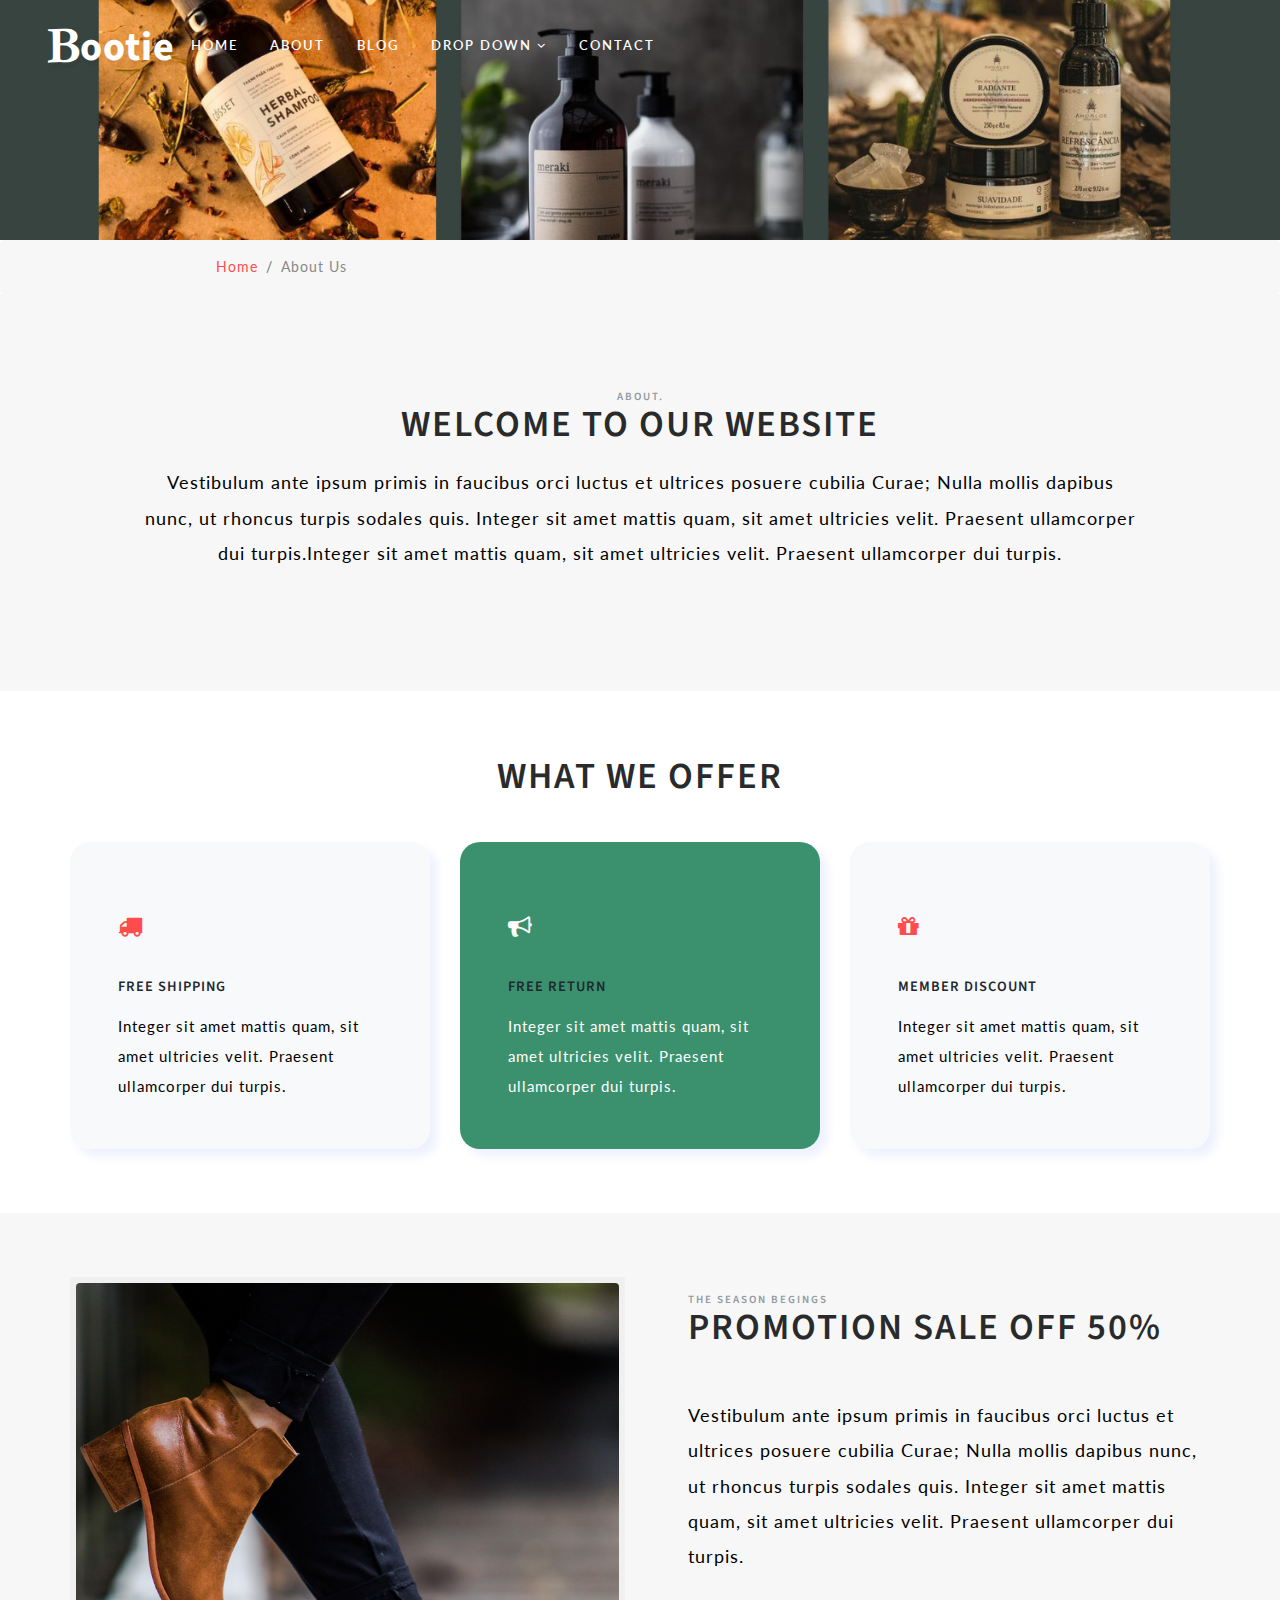
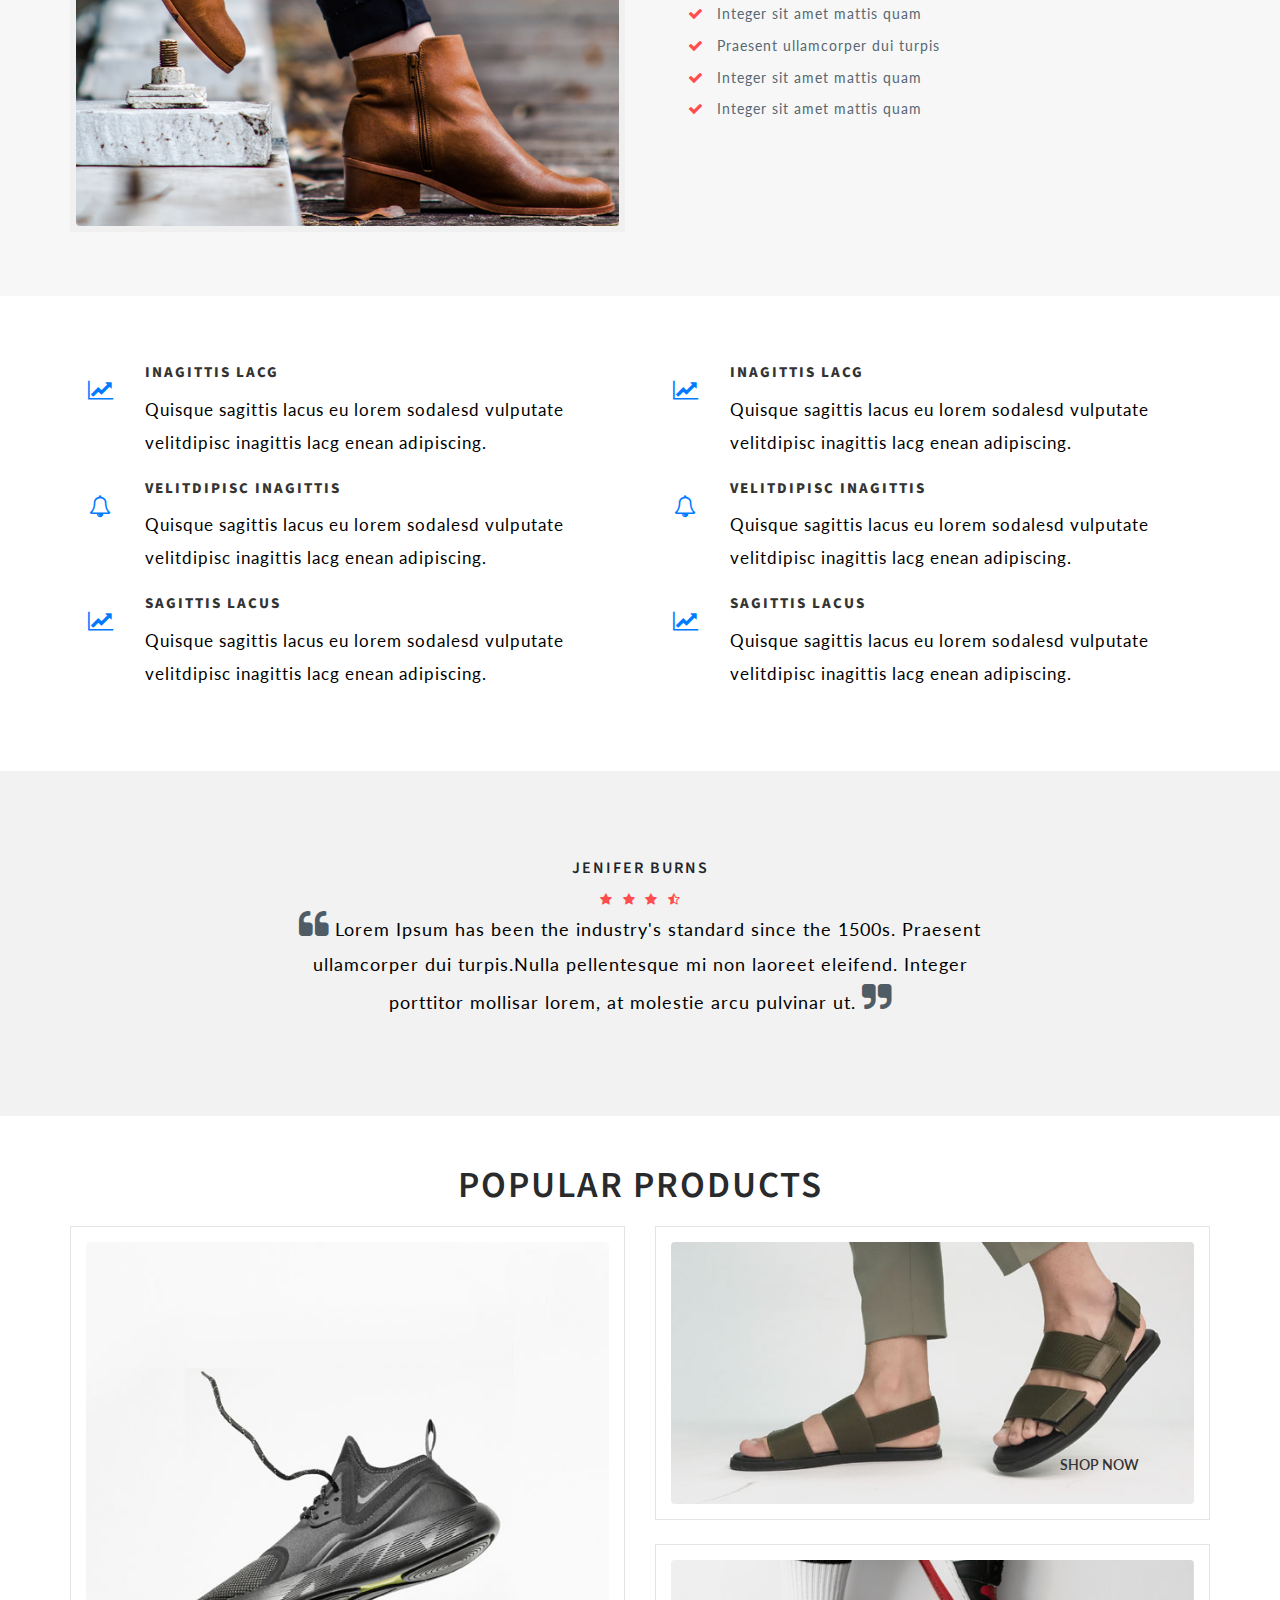
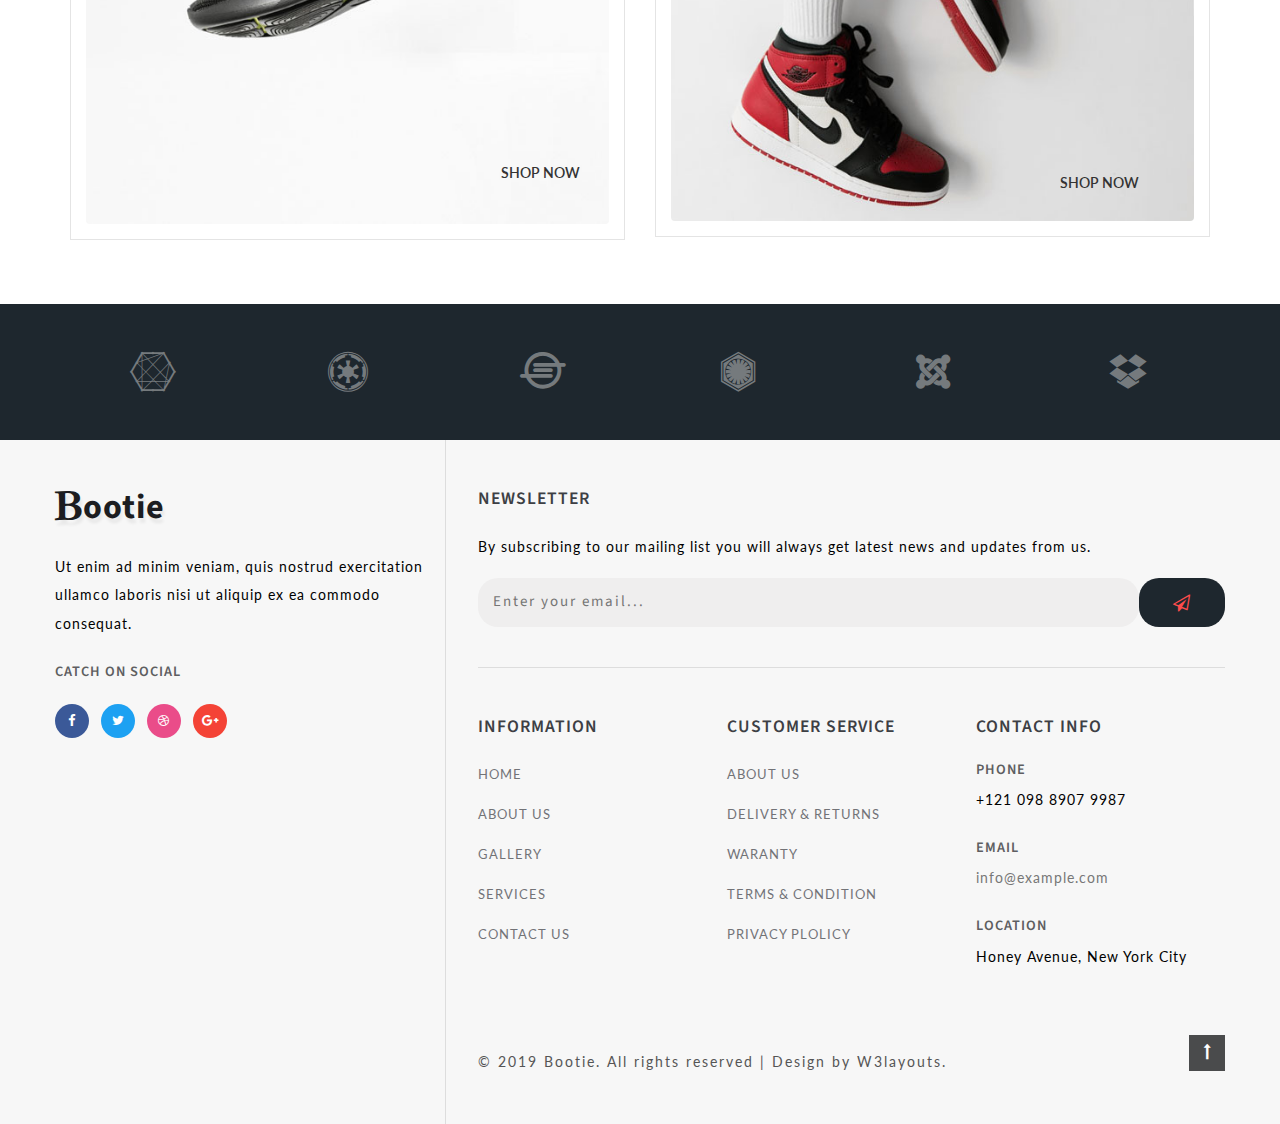
<file: assets/about.html>
<!--
Author: W3layouts
Author URL: http://w3layouts.com
License: Creative Commons Attribution 3.0 Unported
License URL: http://creativecommons.org/licenses/by/3.0/
-->

<!DOCTYPE html>
<html lang="zxx">

<head>
    <title>Bootie Ecommerce Bootstrap Responsive Web Template | About :: W3layouts</title>
    <!-- Meta tag Keywords -->
    <meta name="viewport" content="width=device-width, initial-scale=1">
    <meta charset="UTF-8" />
    <meta name="keywords" content="Bootie Responsive web template, Bootstrap Web Templates, Flat Web Templates, Android Compatible web template, Smartphone Compatible web template, free webdesigns for Nokia, Samsung, LG, SonyEricsson, Motorola web design" />
    <script>
        addEventListener("load", function() {
            setTimeout(hideURLbar, 0);
        }, false);

        function hideURLbar() {
            window.scrollTo(0, 1);
        }
    </script>
    <!-- //Meta tag Keywords -->

    <!-- Custom-Files -->
    <link rel="stylesheet" href="css/bootstrap.css">
    <!-- Bootstrap-Core-CSS -->
    <link rel="stylesheet" href="css/style.css" type="text/css" media="all" />
    <!-- Style-CSS -->
    <!-- font-awesome-icons -->
    <link href="css/font-awesome.css" rel="stylesheet">
    <!-- //font-awesome-icons -->
    <!-- /Fonts -->
    <link href="//fonts.googleapis.com/css?family=Lato:100,100i,300,300i,400,400i,700" rel="stylesheet">
    <link href="//fonts.googleapis.com/css?family=Source+Sans+Pro:200,200i,300,300i,400,400i,600,600i,700,700i,900" rel="stylesheet">
    <!-- //Fonts -->

</head>

<body>

    <!-- mian-content -->
    <div class="main-banner inner" id="home">
        <!-- header -->
        <header class="header">
            <div class="container-fluid px-lg-5">
                <!-- nav -->
                <nav class="py-4">
                    <div id="logo">
                        <h1> <a href="index.html"><span class="fa fa-bold" aria-hidden="true"></span>ootie</a></h1>
                    </div>

                    <label for="drop" class="toggle">Menu</label>
                    <input type="checkbox" id="drop" />
                    <ul class="menu mt-2">
                        <li><a href="index.html">Home</a></li>
                        <li class="active"><a href="about.html">About</a></li>
                        <li><a href="blog.html">Blog</a></li>
                        <li>
                            <!-- First Tier Drop Down -->
                            <label for="drop-2" class="toggle">Drop Down <span class="fa fa-angle-down" aria-hidden="true"></span> </label>
                            <a href="#">Drop Down <span class="fa fa-angle-down" aria-hidden="true"></span></a>
                            <input type="checkbox" id="drop-2" />
                            <ul>
                                <li><a href="blog.html">Blog</a></li>
                                <li><a href="shop.html">Shop Now</a></li>
                                <li><a href="single.html">Single Page</a></li>
                            </ul>
                        </li>
                        <li><a href="contact.html">Contact</a></li>
                    </ul>
                </nav>
                <!-- //nav -->
            </div>
        </header>
        <!-- //header -->

    </div>
    <!--//main-content-->
    <!---->
    <ol class="breadcrumb">
        <li class="breadcrumb-item">
            <a href="index.html">Home</a>
        </li>
        <li class="breadcrumb-item active">About Us</li>
    </ol>
    <!---->
    <!--// mian-content -->
    <!--/ab -->
    <section class="hand-crafted py-5">
        <div class="container">
            <div class="inner-sec py-md-5 px-lg-5">
                <h3 class="tittle text-center"><span class="sub-tittle">About.</span> Welcome To Our Website</h3>
                <p class="mb-4 text-center px-lg-4"> Vestibulum ante ipsum primis in faucibus orci luctus et ultrices posuere cubilia Curae; Nulla mollis dapibus nunc, ut rhoncus turpis sodales quis. Integer sit amet mattis quam, sit amet ultricies velit. Praesent ullamcorper dui turpis.Integer sit amet mattis quam, sit amet ultricies velit. Praesent ullamcorper dui turpis.</p>
            </div>
        </div>
    </section>
    <!-- //ab -->
    <!--/ab -->
    <section class="about py-md-5 py-5">
        <div class="container py-md-3">
            <h3 class="tittle text-center">What We Offer</h3>
            <div class="feature-grids row">
                <div class="col-md-4 gd-bottom mt-lg-4">
                    <div class="bottom-gd p-lg-5 p-4">
                        <span class="fa fa-truck" aria-hidden="true"></span>
                        <h3 class="my-3">
                            FREE SHIPPING</h3>
                        <p>Integer sit amet mattis quam, sit amet ultricies velit. Praesent ullamcorper dui turpis.</p>
                    </div>
                </div>
                <div class="col-md-4 gd-bottom mt-lg-4">
                    <div class="bottom-gd2-active p-lg-5 p-4">
                        <span class="fa fa-bullhorn" aria-hidden="true"></span>
                        <h3 class="my-3">FREE RETURN</h3>
                        <p>Integer sit amet mattis quam, sit amet ultricies velit. Praesent ullamcorper dui turpis.</p>
                    </div>
                </div>
                <div class="col-md-4 gd-bottom mt-lg-4">
                    <div class="bottom-gd p-lg-5 p-4">
                        <span class="fa fa-gift" aria-hidden="true"></span>
                        <h3 class="my-3">MEMBER DISCOUNT</h3>
                        <p>Integer sit amet mattis quam, sit amet ultricies velit. Praesent ullamcorper dui turpis.</p>
                    </div>
                </div>

            </div>
        </div>
    </section>
    <!-- //ab -->
    <!-- /hand-crafted -->
    <section class="hand-crafted py-5">
        <div class="container py-md-3">
            <div class="row banner-grids">
                <div class="col-md-6 banner-image">
                    <div class="effect-w3">
                        <img src="images/about.jpg" alt="" class="img-fluid image1">

                    </div>

                </div>
                <div class="col-md-6 last-img pl-lg-5 p-3">
                    <h3 class="tittle mb-lg-5 mb-3"><span class="sub-tittle">THE SEASON BEGINGS </span>PROMOTION SALE OFF 50%</h3>
                    <p class="mb-4"> Vestibulum ante ipsum primis in faucibus orci luctus et ultrices posuere cubilia Curae; Nulla mollis dapibus nunc, ut rhoncus turpis sodales quis. Integer sit amet mattis quam, sit amet ultricies velit. Praesent ullamcorper dui turpis.</p>
                    <ul class="tic-info list-unstyled">
                        <li>

                            <span class="fa fa-check mr-2"></span> Integer sit amet mattis quam

                        </li>
                        <li>

                            <span class="fa fa-check mr-2"></span> Praesent ullamcorper dui turpis

                        </li>
                        <li>

                            <span class="fa fa-check mr-2"></span> Integer sit amet mattis quam

                        </li>
                        <li>

                            <span class="fa fa-check mr-2"></span> Integer sit amet mattis quam

                        </li>
                    </ul>

                </div>
            </div>
        </div>
    </section>
    <!-- //hand-crafted -->
    <!-- stats -->
    <section class="stats py-5" id="stats">
        <div class="container py-md-3">
            <div class="row stat-grids">
                <div class="col-lg-6 ser-lt">
                    <div class="d-flex services-box">
                        <div class="icon">
                            <span class="fa fa-line-chart"></span>
                        </div>
                        <!-- .Icon ends here -->
                        <div class="service-content">
                            <h4>Inagittis Lacg</h4>
                            <p class="serp">
                                Quisque sagittis lacus eu lorem sodalesd vulputate velitdipisc inagittis lacg enean adipiscing.
                            </p>
                        </div>
                        <!-- .Service-content ends here -->
                    </div>
                    <!-- .Services-box ends here -->

                    <div class="d-flex services-box ser-midd">
                        <div class="icon">
                            <span class="fa fa-bell-o"></span>
                        </div>
                        <!-- .Icon ends here -->
                        <div class="service-content">
                            <h4>Velitdipisc Inagittis</h4>
                            <p class="serp">
                                Quisque sagittis lacus eu lorem sodalesd vulputate velitdipisc inagittis lacg enean adipiscing.
                            </p>
                        </div>
                        <!-- .Service-content ends here -->
                    </div>
                    <!-- .Services-box ends here -->
                    <!-- .Services-box ends here -->

                    <div class="d-flex services-box bx-4">
                        <div class="icon">
                            <span class="fa fa-line-chart"></span>
                        </div>
                        <!-- .Icon ends here -->
                        <div class="service-content">
                            <h4>Sagittis Lacus</h4>
                            <p class="serp">
                                Quisque sagittis lacus eu lorem sodalesd vulputate velitdipisc inagittis lacg enean adipiscing.
                            </p>
                        </div>
                        <!-- .Service-content ends here -->
                    </div>
                    <!-- .Services-box ends here -->
                </div>
                <div class="col-lg-6 ser-lt ser-right">
                    <div class="d-flex services-box">
                        <div class="icon">
                            <span class="fa fa-line-chart"></span>
                        </div>
                        <!-- .Icon ends here -->
                        <div class="service-content">
                            <h4>Inagittis Lacg</h4>
                            <p class="serp">
                                Quisque sagittis lacus eu lorem sodalesd vulputate velitdipisc inagittis lacg enean adipiscing.
                            </p>
                        </div>
                        <!-- .Service-content ends here -->
                    </div>
                    <!-- .Services-box ends here -->

                    <div class="d-flex services-box ser-midd">
                        <div class="icon">
                            <span class="fa fa-bell-o"></span>
                        </div>
                        <!-- .Icon ends here -->
                        <div class="service-content">
                            <h4>Velitdipisc Inagittis</h4>
                            <p class="serp">
                                Quisque sagittis lacus eu lorem sodalesd vulputate velitdipisc inagittis lacg enean adipiscing.
                            </p>
                        </div>
                        <!-- .Service-content ends here -->
                    </div>
                    <!-- .Services-box ends here -->
                    <!-- .Services-box ends here -->

                    <div class="d-flex services-box bx-4">
                        <div class="icon">
                            <span class="fa fa-line-chart"></span>
                        </div>
                        <!-- .Icon ends here -->
                        <div class="service-content">
                            <h4>Sagittis Lacus</h4>
                            <p class="serp">
                                Quisque sagittis lacus eu lorem sodalesd vulputate velitdipisc inagittis lacg enean adipiscing.
                            </p>
                        </div>
                        <!-- .Service-content ends here -->
                    </div>
                    <!-- .Services-box ends here -->
                </div>
            </div>
        </div>
    </section>
    <!-- //stats -->
    <!--/testimonials-->
    <section class="testimonials py-5">
        <div class="container">
            <div class="test-info text-center">
                <h3 class="my-md-2 my-3">Jenifer Burns</h3>

                <ul class="list-unstyled w3layouts-icons clients">
                    <li>
                        <a href="#">
                            <span class="fa fa-star"></span>
                        </a>
                    </li>
                    <li>
                        <a href="#">
                            <span class="fa fa-star"></span>
                        </a>
                    </li>
                    <li>
                        <a href="#">
                            <span class="fa fa-star"></span>
                        </a>
                    </li>
                    <li>
                        <a href="#">
                            <span class="fa fa-star-half-o"></span>
                        </a>
                    </li>
                </ul>
                <p><span class="fa fa-quote-left"></span> Lorem Ipsum has been the industry's standard since the 1500s. Praesent ullamcorper dui turpis.Nulla pellentesque mi non laoreet eleifend. Integer porttitor mollisar lorem, at molestie arcu pulvinar ut. <span class="fa fa-quote-right"></span></p>

            </div>
        </div>
    </section>
    <!--//testimonials-->
    <!--/ab -->
    <section class="about py-5">
        <div class="container pb-lg-3">
            <h3 class="tittle text-center">Popular Products</h3>
            <div class="row">
                <div class="col-md-6 latest-left">
                    <div class="product-shoe-info shoe text-center">
                        <img src="images/img1.jpg" class="img-fluid" alt="">
                        <div class="shop-now"><a href="shop.html" class="btn">Shop Now</a></div>
                    </div>
                </div>
                <div class="col-md-6 latest-right">
                    <div class="row latest-grids">
                        <div class="latest-grid1 product-men col-12">
                            <div class="product-shoe-info shoe text-center">
                                <div class="men-thumb-item">
                                    <img src="images/img2.jpg" class="img-fluid" alt="">
                                    <div class="shop-now"><a href="shop.html" class="btn">Shop Now</a></div>
                                </div>
                            </div>
                        </div>
                        <div class="latest-grid2 product-men col-12 mt-lg-4">
                            <div class="product-shoe-info shoe text-center">
                                <div class="men-thumb-item">
                                    <img src="images/img3.jpg" class="img-fluid" alt="">
                                    <div class="shop-now"><a href="shop.html" class="btn">Shop Now</a></div>

                                </div>
                            </div>
                        </div>
                    </div>
                </div>
            </div>
        </div>
    </section>
    <!-- //ab -->
    <!-- brands -->
    <section class="brands py-5" id="brands">
        <div class="container py-lg-0">
            <div class="row text-center brand-items">
                <div class="col-sm-2 col-3">
                    <a href="#"><span class="fa fa-connectdevelop" aria-hidden="true"></span></a>
                </div>
                <div class="col-sm-2 col-3">
                    <a href="#"><span class="fa fa-empire" aria-hidden="true"></span></a>
                </div>
                <div class="col-sm-2 col-3">
                    <a href="#"><span class="fa fa-ioxhost" aria-hidden="true"></span></a>
                </div>
                <div class="col-sm-2 col-3">
                    <a href="#"><span class="fa fa-first-order" aria-hidden="true"></span></a>
                </div>
                <div class="col-sm-2 col-3 mt-sm-0 mt-4">
                    <a href="#"><span class="fa fa-joomla" aria-hidden="true"></span></a>
                </div>
                <div class="col-sm-2 col-3 mt-sm-0 mt-4">
                    <a href="#"><span class="fa fa-dropbox" aria-hidden="true"></span></a>
                </div>
            </div>
        </div>
    </section>
    <!-- brands -->
    <!-- footer -->
    <footer>
        <div class="container">
            <div class="row footer-top">
                <div class="col-lg-4 footer-grid_section_w3layouts">
                    <h2 class="logo-2 mb-lg-4 mb-3">
                        <a href="index.html"><span class="fa fa-bold" aria-hidden="true"></span>ootie</a>
                    </h2>
                    <p>Ut enim ad minim veniam, quis nostrud exercitation ullamco laboris nisi ut aliquip ex ea commodo consequat.</p>
                    <h4 class="sub-con-fo ad-info my-4">Catch on Social</h4>
                    <ul class="w3layouts_social_list list-unstyled">
                        <li>
                            <a href="#" class="w3pvt_facebook">
                                <span class="fa fa-facebook-f"></span>
                            </a>
                        </li>
                        <li class="mx-2">
                            <a href="#" class="w3pvt_twitter">
                                <span class="fa fa-twitter"></span>
                            </a>
                        </li>
                        <li>
                            <a href="#" class="w3pvt_dribble">
                                <span class="fa fa-dribbble"></span>
                            </a>
                        </li>
                        <li class="ml-2">
                            <a href="#" class="w3pvt_google">
                                <span class="fa fa-google-plus"></span>
                            </a>
                        </li>
                    </ul>
                </div>
                <div class="col-lg-8 footer-right">
                    <div class="w3layouts-news-letter">
                        <h3 class="footer-title text-uppercase text-wh mb-lg-4 mb-3">Newsletter</h3>

                        <p>By subscribing to our mailing list you will always get latest news and updates from us.</p>
                        <form action="#" method="post" class="w3layouts-newsletter">
                            <input type="email" name="Email" placeholder="Enter your email..." required="">
                            <button class="btn1"><span class="fa fa-paper-plane-o" aria-hidden="true"></span></button>

                        </form>
                    </div>
                    <div class="row mt-lg-4 bottom-w3layouts-sec-nav mx-0">
                        <div class="col-md-4 footer-grid_section_w3layouts">
                            <h3 class="footer-title text-uppercase text-wh mb-lg-4 mb-3">Information</h3>
                            <ul class="list-unstyled w3layouts-icons">
                                <li>
                                    <a href="index.html">Home</a>
                                </li>
                                <li class="mt-3">
                                    <a href="about.html">About Us</a>
                                </li>
                                <li class="mt-3">
                                    <a href="#">Gallery</a>
                                </li>
                                <li class="mt-3">
                                    <a href="#">Services</a>
                                </li>
                                <li class="mt-3">
                                    <a href="contact.html">Contact Us</a>
                                </li>
                            </ul>
                        </div>
                        <div class="col-md-4 footer-grid_section_w3layouts">
                            <!-- social icons -->
                            <div class="agileinfo_social_icons">
                                <h3 class="footer-title text-uppercase text-wh mb-lg-4 mb-3">Customer Service</h3>
                                <ul class="list-unstyled w3layouts-icons">

                                    <li>
                                        <a href="#">About Us</a>
                                    </li>
                                    <li class="mt-3">
                                        <a href="#">Delivery & Returns</a>
                                    </li>
                                    <li class="mt-3">
                                        <a href="#">Waranty</a>
                                    </li>
                                    <li class="mt-3">
                                        <a href="#">Terms & Condition</a>
                                    </li>
                                    <li class="mt-3">
                                        <a href="#">Privacy Plolicy</a>
                                    </li>
                                </ul>
                            </div>
                            <!-- social icons -->
                        </div>
                        <div class="col-md-4 footer-grid_section_w3layouts my-md-0 my-5">
                            <h3 class="footer-title text-uppercase text-wh mb-lg-4 mb-3">Contact Info</h3>
                            <div class="contact-info">
                                <div class="footer-address-inf">
                                    <h4 class="ad-info mb-2">Phone</h4>
                                    <p>+121 098 8907 9987</p>
                                </div>
                                <div class="footer-address-inf my-4">
                                    <h4 class="ad-info mb-2">Email </h4>
                                    <p><a href="mailto:info@example.com">info@example.com</a></p>
                                </div>
                                <div class="footer-address-inf">
                                    <h4 class="ad-info mb-2">Location</h4>
                                    <p>Honey Avenue, New York City</p>
                                </div>
                            </div>
                        </div>


                    </div>
                    <div class="cpy-right text-left row">
                        <p class="col-md-10">© 2019 Bootie. All rights reserved | Design by
                            <a href="http://w3layouts.com"> W3layouts.</a>
                        </p>
                        <!-- move top icon -->
                        <a href="#home" class="move-top text-right col-md-2"><span class="fa fa-long-arrow-up" aria-hidden="true"></span></a>
                        <!-- //move top icon -->
                    </div>
                </div>
            </div>
        </div>
    </footer>
    <!-- //footer -->

</body>

</html>
</file>
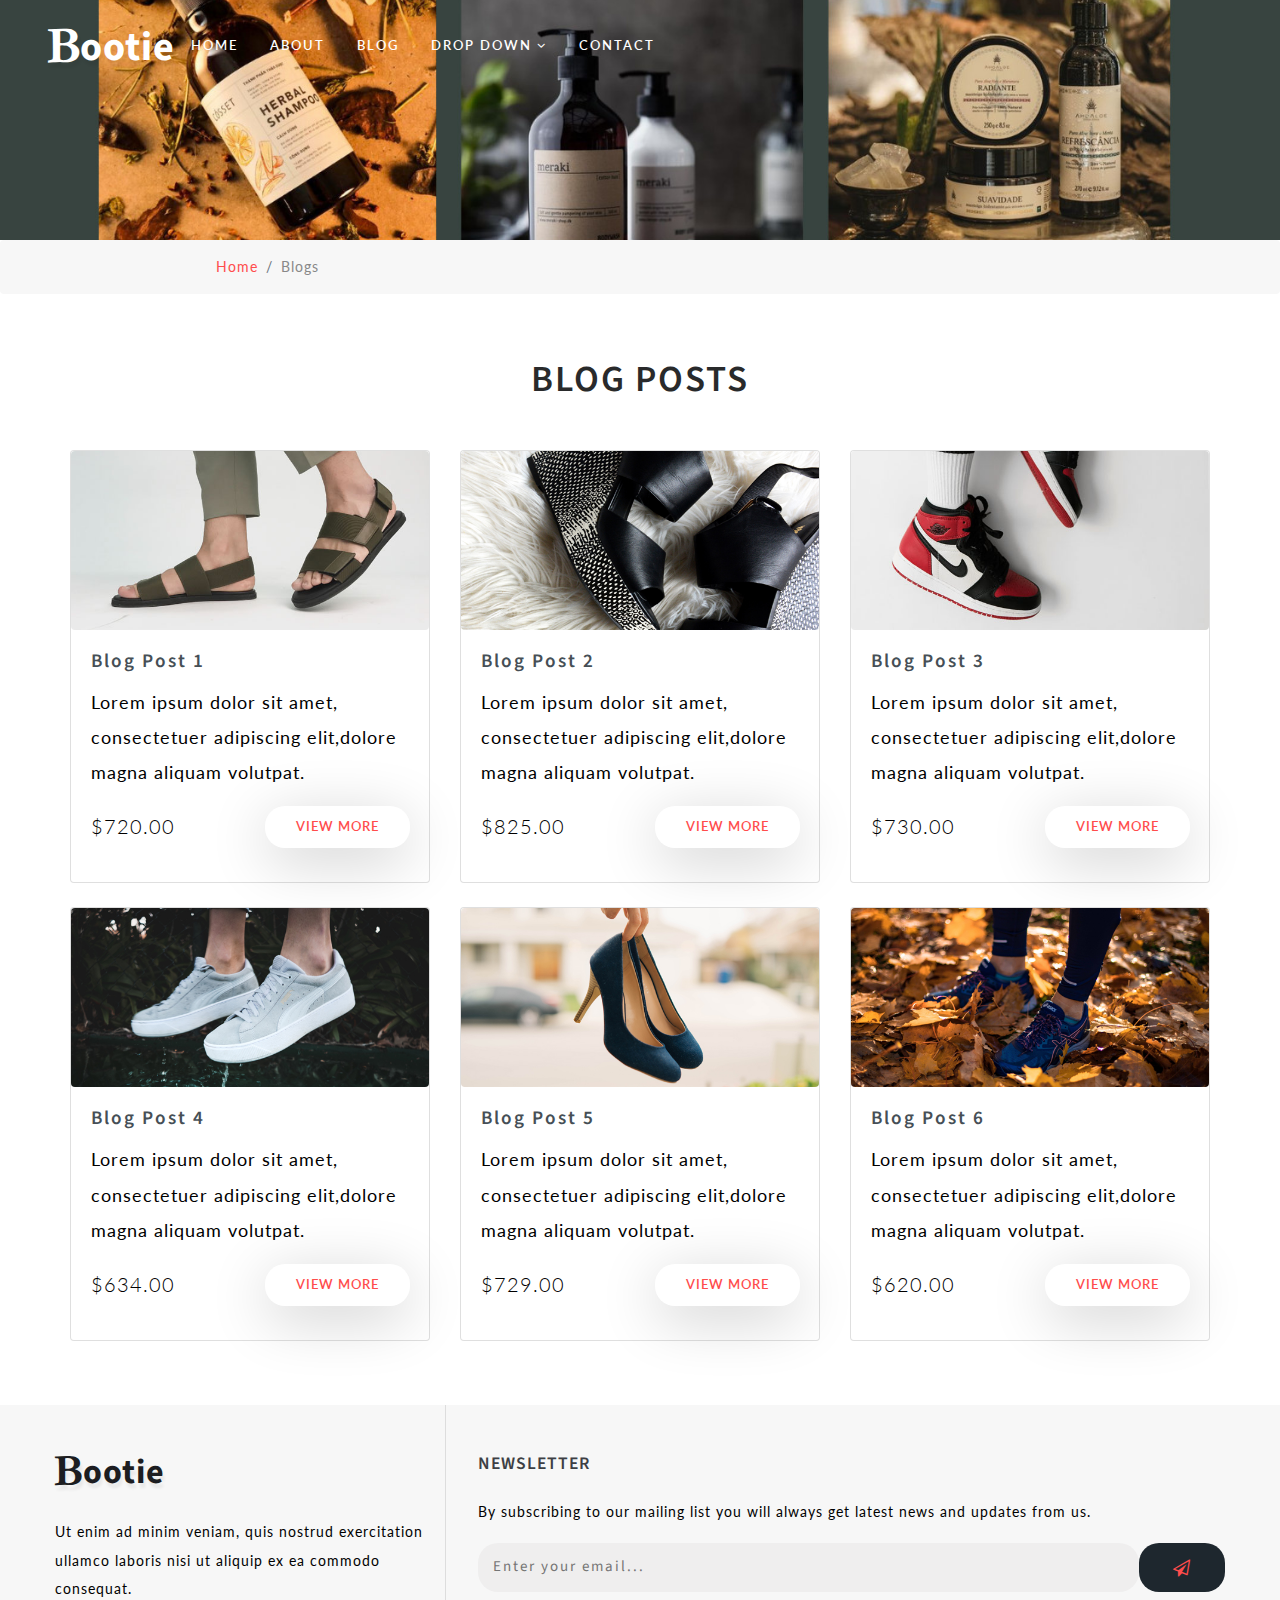
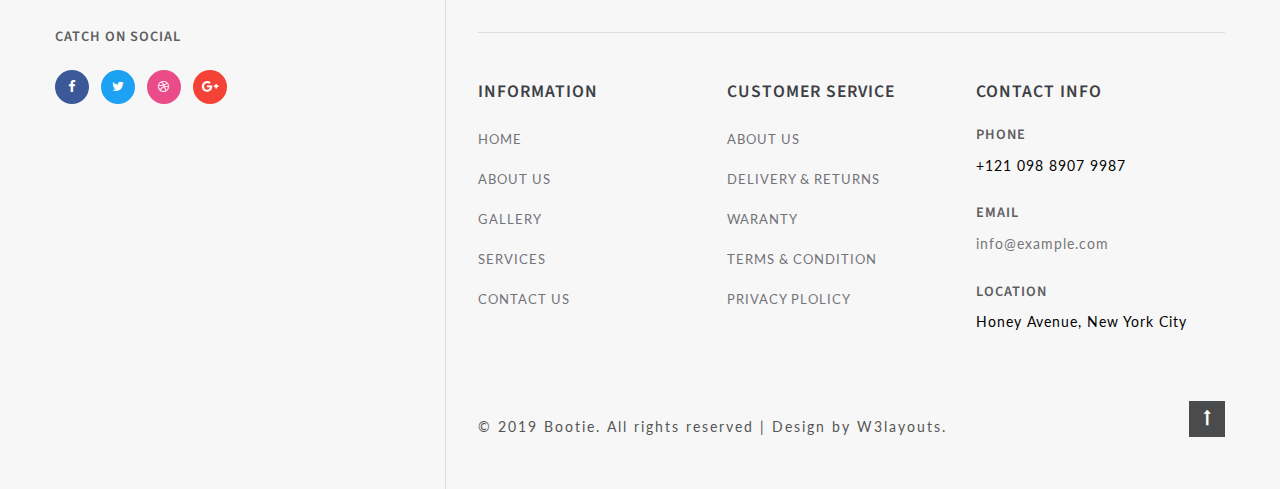
<file: assets/blog.html>
<!--
Author: W3layouts
Author URL: http://w3layouts.com
License: Creative Commons Attribution 3.0 Unported
License URL: http://creativecommons.org/licenses/by/3.0/
-->

<!DOCTYPE html>
<html lang="zxx">

<head>
    <title>Bootie Ecommerce Bootstrap Responsive Web Template | Blog :: W3layouts</title>
    <!-- Meta tag Keywords -->
    <meta name="viewport" content="width=device-width, initial-scale=1">
    <meta charset="UTF-8" />
    <meta name="keywords" content="Bootie Responsive web template, Bootstrap Web Templates, Flat Web Templates, Android Compatible web template, Smartphone Compatible web template, free webdesigns for Nokia, Samsung, LG, SonyEricsson, Motorola web design" />
    <script>
        addEventListener("load", function() {
            setTimeout(hideURLbar, 0);
        }, false);

        function hideURLbar() {
            window.scrollTo(0, 1);
        }
    </script>
    <!-- //Meta tag Keywords -->

    <!-- Custom-Files -->
    <link rel="stylesheet" href="css/bootstrap.css">
    <!-- Bootstrap-Core-CSS -->
    <link rel="stylesheet" href="css/style.css" type="text/css" media="all" />
    <!-- Style-CSS -->
    <!-- font-awesome-icons -->
    <link href="css/font-awesome.css" rel="stylesheet">
    <!-- //font-awesome-icons -->
    <!-- /Fonts -->
    <link href="//fonts.googleapis.com/css?family=Lato:100,100i,300,300i,400,400i,700" rel="stylesheet">
    <link href="//fonts.googleapis.com/css?family=Source+Sans+Pro:200,200i,300,300i,400,400i,600,600i,700,700i,900" rel="stylesheet">
    <!-- //Fonts -->

</head>

<body>

    <!-- mian-content -->
    <div class="main-banner inner" id="home">
        <!-- header -->
        <header class="header">
            <div class="container-fluid px-lg-5">
                <!-- nav -->
                <nav class="py-4">
                    <div id="logo">
                        <h1> <a href="index.html"><span class="fa fa-bold" aria-hidden="true"></span>ootie</a></h1>
                    </div>

                    <label for="drop" class="toggle">Menu</label>
                    <input type="checkbox" id="drop" />
                    <ul class="menu mt-2">
                        <li><a href="index.html">Home</a></li>
                        <li><a href="about.html">About</a></li>
                        <li class="active"><a href="blog.html">Blog</a></li>
                        <li>
                            <!-- First Tier Drop Down -->
                            <label for="drop-2" class="toggle">Drop Down <span class="fa fa-angle-down" aria-hidden="true"></span> </label>
                            <a href="#">Drop Down <span class="fa fa-angle-down" aria-hidden="true"></span></a>
                            <input type="checkbox" id="drop-2" />
                            <ul>
                                <li><a href="blog.html">Blog</a></li>
                                <li><a href="shop.html">Shop Now</a></li>
                                <li><a href="single.html">Single Page</a></li>
                            </ul>
                        </li>
                        <li><a href="contact.html">Contact</a></li>
                    </ul>
                </nav>
                <!-- //nav -->
            </div>
        </header>
        <!-- //header -->

    </div>
    <!--//main-content-->
    <!---->
    <ol class="breadcrumb">
        <li class="breadcrumb-item">
            <a href="index.html">Home</a>
        </li>
        <li class="breadcrumb-item active">Blogs</li>
    </ol>
    <!---->
    <!--// mian-content -->
    <!-- banner -->
    <section class="ab-info-main py-5">
        <div class="container py-lg-3">
            <div class="ab-info-grids">
                <h3 class="tittle text-center mb-lg-5 mb-3">Blog Posts</h3>
                <div id="products" class="row view-group">
                    <div class="item col-lg-4">
                        <div class="thumbnail card">
                            <div class="img-event">
                                <img class="group list-group-image img-fluid" src="images/img2.jpg" alt="" />
                            </div>
                            <div class="caption card-body">
                                <h4 class="group card-title inner list-group-item-heading">
                                    Blog Post 1</h4>
                                <p class="group inner list-group-item-text">
                                    Lorem ipsum dolor sit amet, consectetuer adipiscing elit,dolore magna aliquam volutpat.</p>
                                <div class="row">
                                    <div class="col-6">
                                        <p class="lead">
                                            $720.00</p>
                                    </div>
                                    <div class="col-6 ban-buttons">
                                        <a class="btn btn-course" href="single.html">View More</a>
                                    </div>
                                </div>
                            </div>
                        </div>
                    </div>
                    <div class="item col-lg-4">
                        <div class="thumbnail card">
                            <div class="img-event">
                                <img class="group list-group-image img-fluid" src="images/img5.jpg" alt="" />
                            </div>
                            <div class="caption card-body">
                                <h4 class="group card-title inner list-group-item-heading">
                                    Blog Post 2</h4>
                                <p class="group inner list-group-item-text">
                                    Lorem ipsum dolor sit amet, consectetuer adipiscing elit,dolore magna aliquam volutpat.</p>
                                <div class="row">
                                    <div class="col-6">
                                        <p class="lead">
                                            $825.00</p>
                                    </div>
                                    <div class="col-6 ban-buttons">
                                        <a class="btn btn-course" href="single.html">View More</a>
                                    </div>
                                </div>
                            </div>
                        </div>
                    </div>
                    <div class="item col-lg-4">
                        <div class="thumbnail card">
                            <div class="img-event">
                                <img class="group list-group-image img-fluid" src="images/img3.jpg" alt="" />
                            </div>
                            <div class="caption card-body">
                                <h4 class="group card-title inner list-group-item-heading">
                                    Blog Post 3</h4>
                                <p class="group inner list-group-item-text">
                                    Lorem ipsum dolor sit amet, consectetuer adipiscing elit,dolore magna aliquam volutpat.</p>
                                <div class="row">
                                    <div class="col-6">
                                        <p class="lead">
                                            $730.00</p>
                                    </div>
                                    <div class="col-6 ban-buttons">
                                        <a class="btn btn-course" href="single.html">View More</a>
                                    </div>
                                </div>
                            </div>
                        </div>
                    </div>
                    <div class="item col-lg-4 mt-lg-4">
                        <div class="thumbnail card">
                            <div class="img-event">
                                <img class="group list-group-image img-fluid" src="images/img4.jpg" alt="" />
                            </div>
                            <div class="caption card-body">
                                <h4 class="group card-title inner list-group-item-heading">
                                    Blog Post 4</h4>
                                <p class="group inner list-group-item-text">
                                    Lorem ipsum dolor sit amet, consectetuer adipiscing elit,dolore magna aliquam volutpat.</p>
                                <div class="row">
                                    <div class="col-6">
                                        <p class="lead">
                                            $634.00</p>
                                    </div>
                                    <div class="col-6 ban-buttons">
                                        <a class="btn btn-course" href="single.html">View More</a>
                                    </div>
                                </div>
                            </div>
                        </div>
                    </div>
                    <div class="item col-lg-4 mt-lg-4">
                        <div class="thumbnail card">
                            <div class="img-event">
                                <img class="group list-group-image img-fluid" src="images/img6.jpg" alt="" />
                            </div>
                            <div class="caption card-body">
                                <h4 class="group card-title inner list-group-item-heading">
                                    Blog Post 5</h4>
                                <p class="group inner list-group-item-text">
                                    Lorem ipsum dolor sit amet, consectetuer adipiscing elit,dolore magna aliquam volutpat.</p>
                                <div class="row">
                                    <div class="col-6">
                                        <p class="lead">
                                            $729.00</p>
                                    </div>
                                    <div class="col-6 ban-buttons">
                                        <a class="btn btn-course" href="single.html">View More</a>
                                    </div>
                                </div>
                            </div>
                        </div>
                    </div>
                    <div class="item col-lg-4 mt-lg-4">
                        <div class="thumbnail card">
                            <div class="img-event">
                                <img class="group list-group-image img-fluid" src="images/img7.jpg" alt="" />
                            </div>
                            <div class="caption card-body">
                                <h4 class="group card-title inner list-group-item-heading">
                                    Blog Post 6</h4>
                                <p class="group inner list-group-item-text">
                                    Lorem ipsum dolor sit amet, consectetuer adipiscing elit,dolore magna aliquam volutpat.</p>
                                <div class="row">
                                    <div class="col-6">
                                        <p class="lead">
                                            $620.00</p>
                                    </div>
                                    <div class="col-6 ban-buttons">
                                        <a class="btn btn-course" href="single.html">View More</a>
                                    </div>
                                </div>
                            </div>
                        </div>
                    </div>

                </div>
            </div>
        </div>
    </section>
    <!-- //banner -->
    <!-- footer -->
    <footer>
        <div class="container">
            <div class="row footer-top">
                <div class="col-lg-4 footer-grid_section_w3layouts">
                    <h2 class="logo-2 mb-lg-4 mb-3">
                        <a href="index.html"><span class="fa fa-bold" aria-hidden="true"></span>ootie</a>
                    </h2>
                    <p>Ut enim ad minim veniam, quis nostrud exercitation ullamco laboris nisi ut aliquip ex ea commodo consequat.</p>
                    <h4 class="sub-con-fo ad-info my-4">Catch on Social</h4>
                    <ul class="w3layouts_social_list list-unstyled">
                        <li>
                            <a href="#" class="w3pvt_facebook">
                                <span class="fa fa-facebook-f"></span>
                            </a>
                        </li>
                        <li class="mx-2">
                            <a href="#" class="w3pvt_twitter">
                                <span class="fa fa-twitter"></span>
                            </a>
                        </li>
                        <li>
                            <a href="#" class="w3pvt_dribble">
                                <span class="fa fa-dribbble"></span>
                            </a>
                        </li>
                        <li class="ml-2">
                            <a href="#" class="w3pvt_google">
                                <span class="fa fa-google-plus"></span>
                            </a>
                        </li>
                    </ul>
                </div>
                <div class="col-lg-8 footer-right">
                    <div class="w3layouts-news-letter">
                        <h3 class="footer-title text-uppercase text-wh mb-lg-4 mb-3">Newsletter</h3>

                        <p>By subscribing to our mailing list you will always get latest news and updates from us.</p>
                        <form action="#" method="post" class="w3layouts-newsletter">
                            <input type="email" name="Email" placeholder="Enter your email..." required="">
                            <button class="btn1"><span class="fa fa-paper-plane-o" aria-hidden="true"></span></button>

                        </form>
                    </div>
                    <div class="row mt-lg-4 bottom-w3layouts-sec-nav mx-0">
                        <div class="col-md-4 footer-grid_section_w3layouts">
                            <h3 class="footer-title text-uppercase text-wh mb-lg-4 mb-3">Information</h3>
                            <ul class="list-unstyled w3layouts-icons">
                                <li>
                                    <a href="index.html">Home</a>
                                </li>
                                <li class="mt-3">
                                    <a href="about.html">About Us</a>
                                </li>
                                <li class="mt-3">
                                    <a href="#">Gallery</a>
                                </li>
                                <li class="mt-3">
                                    <a href="#">Services</a>
                                </li>
                                <li class="mt-3">
                                    <a href="contact.html">Contact Us</a>
                                </li>
                            </ul>
                        </div>
                        <div class="col-md-4 footer-grid_section_w3layouts">
                            <!-- social icons -->
                            <div class="agileinfo_social_icons">
                                <h3 class="footer-title text-uppercase text-wh mb-lg-4 mb-3">Customer Service</h3>
                                <ul class="list-unstyled w3layouts-icons">

                                    <li>
                                        <a href="#">About Us</a>
                                    </li>
                                    <li class="mt-3">
                                        <a href="#">Delivery & Returns</a>
                                    </li>
                                    <li class="mt-3">
                                        <a href="#">Waranty</a>
                                    </li>
                                    <li class="mt-3">
                                        <a href="#">Terms & Condition</a>
                                    </li>
                                    <li class="mt-3">
                                        <a href="#">Privacy Plolicy</a>
                                    </li>
                                </ul>
                            </div>
                            <!-- social icons -->
                        </div>
                        <div class="col-md-4 footer-grid_section_w3layouts my-md-0 my-5">
                            <h3 class="footer-title text-uppercase text-wh mb-lg-4 mb-3">Contact Info</h3>
                            <div class="contact-info">
                                <div class="footer-address-inf">
                                    <h4 class="ad-info mb-2">Phone</h4>
                                    <p>+121 098 8907 9987</p>
                                </div>
                                <div class="footer-address-inf my-4">
                                    <h4 class="ad-info mb-2">Email </h4>
                                    <p><a href="mailto:info@example.com">info@example.com</a></p>
                                </div>
                                <div class="footer-address-inf">
                                    <h4 class="ad-info mb-2">Location</h4>
                                    <p>Honey Avenue, New York City</p>
                                </div>
                            </div>
                        </div>


                    </div>
                    <div class="cpy-right text-left row">
                        <p class="col-md-10">© 2019 Bootie. All rights reserved | Design by
                            <a href="http://w3layouts.com"> W3layouts.</a>
                        </p>
                        <!-- move top icon -->
                        <a href="#home" class="move-top text-right col-md-2"><span class="fa fa-long-arrow-up" aria-hidden="true"></span></a>
                        <!-- //move top icon -->
                    </div>
                </div>
            </div>
        </div>
    </footer>
    <!-- //footer -->
</body>

</html>
</file>
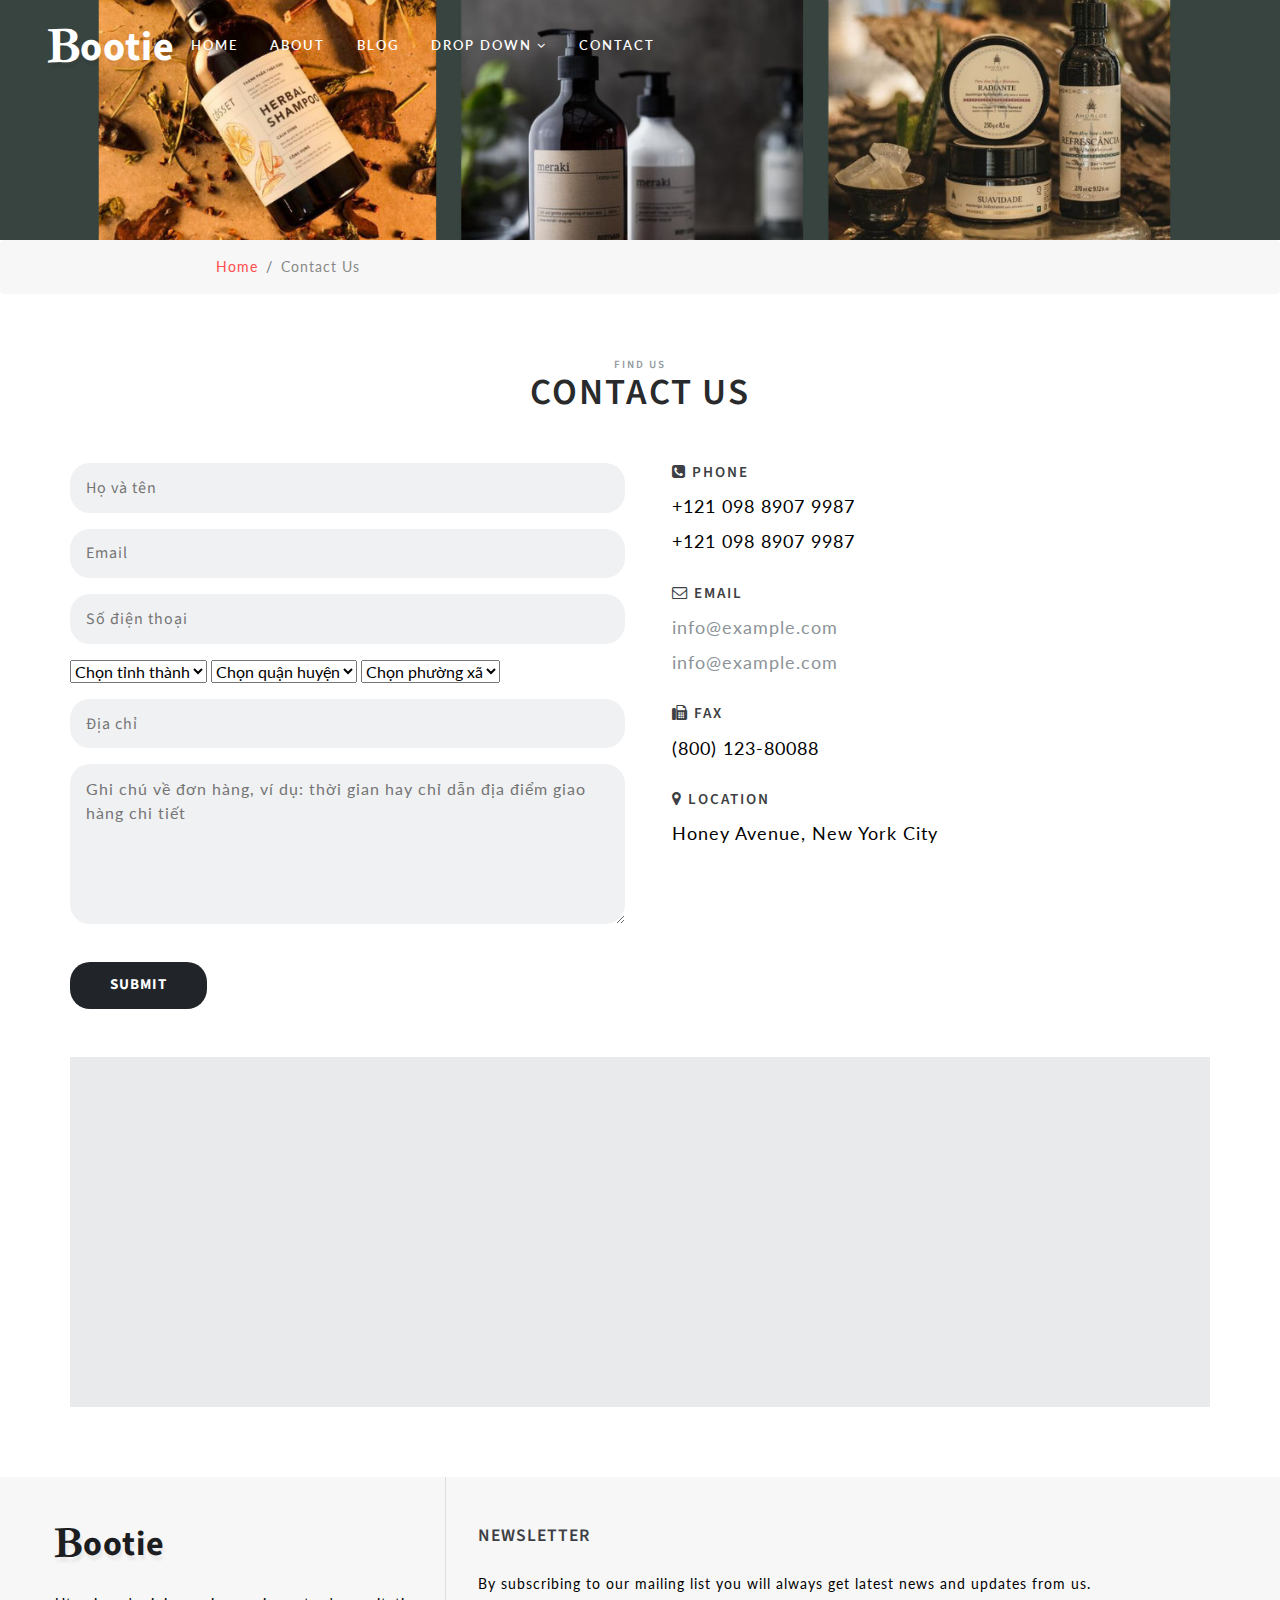
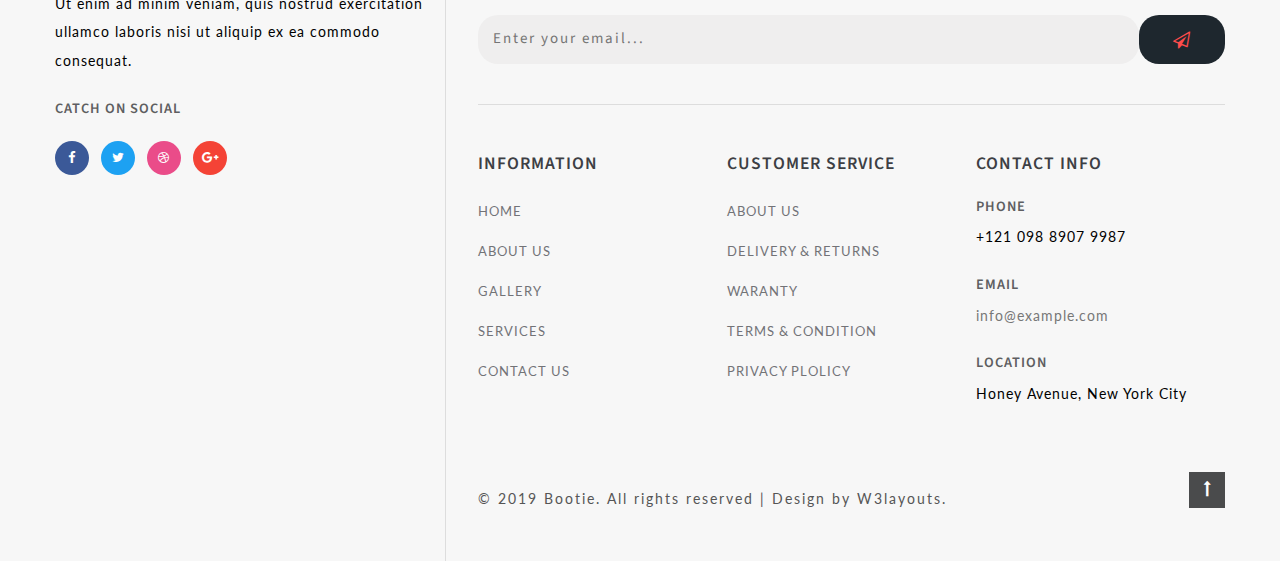
<file: assets/contact.html>
<!--
Author: W3layouts
Author URL: http://w3layouts.com
License: Creative Commons Attribution 3.0 Unported
License URL: http://creativecommons.org/licenses/by/3.0/
-->

<!DOCTYPE html>
<html lang="zxx">

<head>
    <title>Bootie Ecommerce Bootstrap Responsive Web Template | Contact :: W3layouts</title>
    <!-- Meta tag Keywords -->
    <meta name="viewport" content="width=device-width, initial-scale=1">
    <meta charset="UTF-8" />
    <meta name="keywords" content="Bootie Responsive web template, Bootstrap Web Templates, Flat Web Templates, Android Compatible web template, Smartphone Compatible web template, free webdesigns for Nokia, Samsung, LG, SonyEricsson, Motorola web design" />
    <script>
        addEventListener("load", function() {
            setTimeout(hideURLbar, 0);
        }, false);

        function hideURLbar() {
            window.scrollTo(0, 1);
        }
    </script>
    <!-- //Meta tag Keywords -->

    <!-- Custom-Files -->
    <link rel="stylesheet" href="css/bootstrap.css">
    <!-- Bootstrap-Core-CSS -->
    <link rel="stylesheet" href="css/style.css" type="text/css" media="all" />
    <!-- Style-CSS -->
    <!-- font-awesome-icons -->
    <link href="css/font-awesome.css" rel="stylesheet">
    <!-- //font-awesome-icons -->
    <!-- /Fonts -->
    <link href="//fonts.googleapis.com/css?family=Lato:100,100i,300,300i,400,400i,700" rel="stylesheet">
    <link href="//fonts.googleapis.com/css?family=Source+Sans+Pro:200,200i,300,300i,400,400i,600,600i,700,700i,900" rel="stylesheet">
    <!-- //Fonts -->

</head>

<body>

    <!-- mian-content -->
    <div class="main-banner inner" id="home">
        <!-- header -->
        <header class="header">
            <div class="container-fluid px-lg-5">
                <!-- nav -->
                <nav class="py-4">
                    <div id="logo">
                        <h1> <a href="index.html"><span class="fa fa-bold" aria-hidden="true"></span>ootie</a></h1>
                    </div>

                    <label for="drop" class="toggle">Menu</label>
                    <input type="checkbox" id="drop" />
                    <ul class="menu mt-2">
                        <li><a href="index.html">Home</a></li>
                        <li><a href="about.html">About</a></li>
                        <li><a href="blog.html">Blog</a></li>
                        <li>
                            <!-- First Tier Drop Down -->
                            <label for="drop-2" class="toggle">Drop Down <span class="fa fa-angle-down" aria-hidden="true"></span> </label>
                            <a href="#">Drop Down <span class="fa fa-angle-down" aria-hidden="true"></span></a>
                            <input type="checkbox" id="drop-2" />
                            <ul>
                                <li><a href="blog.html">Blog</a></li>
                                <li><a href="shop.html">Shop Now</a></li>
                                <li><a href="single.html">Single Page</a></li>
                            </ul>
                        </li>
                        <li class="active"><a href="contact.html">Contact</a></li>
                    </ul>
                </nav>
                <!-- //nav -->
            </div>
        </header>
        <!-- //header -->

    </div>
    <!--//main-content-->
    <!---->
    <ol class="breadcrumb">
        <li class="breadcrumb-item">
            <a href="index.html">Home</a>
        </li>
        <li class="breadcrumb-item active">Contact Us</li>
    </ol>
    <!---->
    <!--// mian-content -->
    <!-- banner -->
    <section class="ab-info-main py-5">
        <div class="container py-3">
            <h3 class="tittle text-center"><span class="sub-tittle">Find Us</span> Contact Us</h3>
            <div class="row contact-main-info mt-5">
                <div class="col-md-6 contact-right-content">
                    <form action="#" method="post">
                        <input type="text" name="Name" placeholder="Họ và tên" required="">
                        <input type="email" class="email" name="Email" placeholder="Email" required="">
                        <input type="text" name="Phone no" placeholder="Số điện thoại" required="">
                        
                        <select class="form-select form-select-sm mb-3" id="city" aria-label=".form-select-sm">
                        <option value="" selected>Chọn tỉnh thành</option>           
                        </select>
                        
                        <select class="form-select form-select-sm mb-3" id="district" aria-label=".form-select-sm">
                        <option value="" selected>Chọn quận huyện</option>
                        </select>
                        
                        <select class="form-select form-select-sm" id="ward" aria-label=".form-select-sm">
                        <option value="" selected>Chọn phường xã</option>
                        </select>
                        <input type="text" name="Phone no" placeholder="Địa chỉ" required="">
                        
                        <textarea name="Message" placeholder="Ghi chú về đơn hàng, ví dụ: thời gian hay chỉ dẫn địa điểm giao hàng chi tiết" required=""></textarea>
                        <div class="read mt-3">
                            <input type="submit" value="Submit">
                        </div>
                    </form>
                </div>
                <div class="col-md-6 contact-left-content">
                    <div class="address-con">
                        <h4 class="mb-2"><span class="fa fa-phone-square" aria-hidden="true"></span> Phone</h4>
                        <p>+121 098 8907 9987</p>
                        <p>+121 098 8907 9987</p>
                    </div>
                    <div class="address-con my-4">
                        <h4 class="mb-2"><span class="fa fa-envelope-o" aria-hidden="true"></span> Email </h4>
                        <p><a href="mailto:info@example.com">info@example.com</a></p>
                        <p><a href="mailto:info@example.com">info@example.com</a></p>
                    </div>
                    <div class="address-con mb-4">
                        <h4 class="mb-2"><span class="fa fa-fax" aria-hidden="true"></span> Fax</h4>

                        <p>(800) 123-80088</p>
                    </div>
                    <div class="address-con">
                        <h4 class="mb-2"><span class="fa fa-map-marker" aria-hidden="true"></span> Location </h4>

                        <p>Honey Avenue, New York City</p>
                    </div>

                </div>

            </div>
            <div class="map-fo mt-lg-5 mt-4">
                <iframe src="https://www.google.com/maps/embed?pb=!1m18!1m12!1m3!1d423286.27404345275!2d-118.69191921441556!3d34.02016130939095!2m3!1f0!2f0!3f0!3m2!1i1024!2i768!4f13.1!3m3!1m2!1s0x80c2c75ddc27da13%3A0xe22fdf6f254608f4!2sLos+Angeles%2C+CA%2C+USA!5e0!3m2!1sen!2sin!4v1522474296007" allowfullscreen></iframe>
            </div>
        </div>
    </section>


    <!-- //contact -->
    <!-- footer -->
    <footer>
        <div class="container">
            <div class="row footer-top">
                <div class="col-lg-4 footer-grid_section_w3layouts">
                    <h2 class="logo-2 mb-lg-4 mb-3">
                        <a href="index.html"><span class="fa fa-bold" aria-hidden="true"></span>ootie</a>
                    </h2>
                    <p>Ut enim ad minim veniam, quis nostrud exercitation ullamco laboris nisi ut aliquip ex ea commodo consequat.</p>
                    <h4 class="sub-con-fo ad-info my-4">Catch on Social</h4>
                    <ul class="w3layouts_social_list list-unstyled">
                        <li>
                            <a href="#" class="w3pvt_facebook">
                                <span class="fa fa-facebook-f"></span>
                            </a>
                        </li>
                        <li class="mx-2">
                            <a href="#" class="w3pvt_twitter">
                                <span class="fa fa-twitter"></span>
                            </a>
                        </li>
                        <li>
                            <a href="#" class="w3pvt_dribble">
                                <span class="fa fa-dribbble"></span>
                            </a>
                        </li>
                        <li class="ml-2">
                            <a href="#" class="w3pvt_google">
                                <span class="fa fa-google-plus"></span>
                            </a>
                        </li>
                    </ul>
                </div>
                <div class="col-lg-8 footer-right">
                    <div class="w3layouts-news-letter">
                        <h3 class="footer-title text-uppercase text-wh mb-lg-4 mb-3">Newsletter</h3>

                        <p>By subscribing to our mailing list you will always get latest news and updates from us.</p>
                        <form action="#" method="post" class="w3layouts-newsletter">
                            <input type="email" name="Email" placeholder="Enter your email..." required="">
                            <button class="btn1"><span class="fa fa-paper-plane-o" aria-hidden="true"></span></button>

                        </form>
                    </div>
                    <div class="row mt-lg-4 bottom-w3layouts-sec-nav mx-0">
                        <div class="col-md-4 footer-grid_section_w3layouts">
                            <h3 class="footer-title text-uppercase text-wh mb-lg-4 mb-3">Information</h3>
                            <ul class="list-unstyled w3layouts-icons">
                                <li>
                                    <a href="index.html">Home</a>
                                </li>
                                <li class="mt-3">
                                    <a href="about.html">About Us</a>
                                </li>
                                <li class="mt-3">
                                    <a href="#">Gallery</a>
                                </li>
                                <li class="mt-3">
                                    <a href="#">Services</a>
                                </li>
                                <li class="mt-3">
                                    <a href="contact.html">Contact Us</a>
                                </li>
                            </ul>
                        </div>
                        <div class="col-md-4 footer-grid_section_w3layouts">
                            <!-- social icons -->
                            <div class="agileinfo_social_icons">
                                <h3 class="footer-title text-uppercase text-wh mb-lg-4 mb-3">Customer Service</h3>
                                <ul class="list-unstyled w3layouts-icons">

                                    <li>
                                        <a href="#">About Us</a>
                                    </li>
                                    <li class="mt-3">
                                        <a href="#">Delivery & Returns</a>
                                    </li>
                                    <li class="mt-3">
                                        <a href="#">Waranty</a>
                                    </li>
                                    <li class="mt-3">
                                        <a href="#">Terms & Condition</a>
                                    </li>
                                    <li class="mt-3">
                                        <a href="#">Privacy Plolicy</a>
                                    </li>
                                </ul>
                            </div>
                            <!-- social icons -->
                        </div>
                        <div class="col-md-4 footer-grid_section_w3layouts my-md-0 my-5">
                            <h3 class="footer-title text-uppercase text-wh mb-lg-4 mb-3">Contact Info</h3>
                            <div class="contact-info">
                                <div class="footer-address-inf">
                                    <h4 class="ad-info mb-2">Phone</h4>
                                    <p>+121 098 8907 9987</p>
                                </div>
                                <div class="footer-address-inf my-4">
                                    <h4 class="ad-info mb-2">Email </h4>
                                    <p><a href="mailto:info@example.com">info@example.com</a></p>
                                </div>
                                <div class="footer-address-inf">
                                    <h4 class="ad-info mb-2">Location</h4>
                                    <p>Honey Avenue, New York City</p>
                                </div>
                            </div>
                        </div>


                    </div>
                    <div class="cpy-right text-left row">
                        <p class="col-md-10">© 2019 Bootie. All rights reserved | Design by
                            <a href="http://w3layouts.com"> W3layouts.</a>
                        </p>
                        <!-- move top icon -->
                        <a href="#home" class="move-top text-right col-md-2"><span class="fa fa-long-arrow-up" aria-hidden="true"></span></a>
                        <!-- //move top icon -->
                    </div>
                </div>
            </div>
        </div>
    </footer>
    <!-- //footer -->
</body>

</html>
</file>
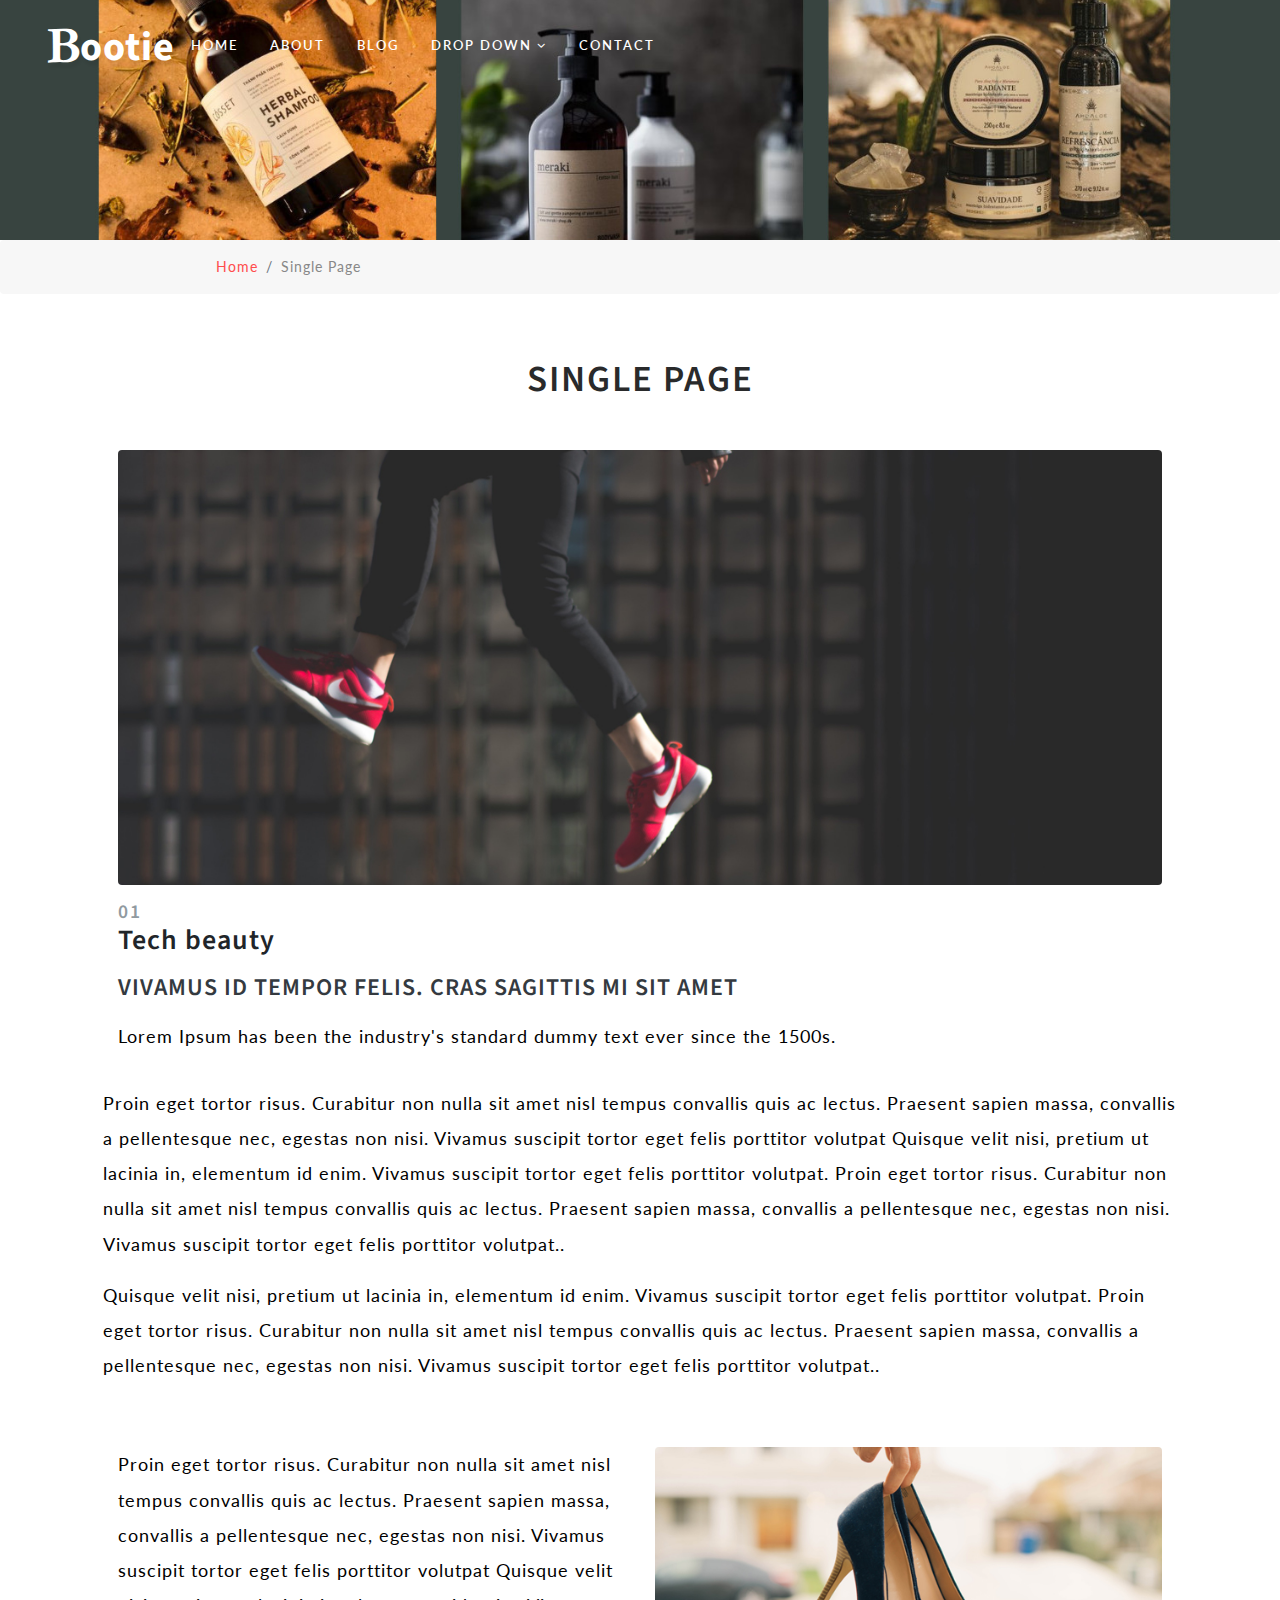
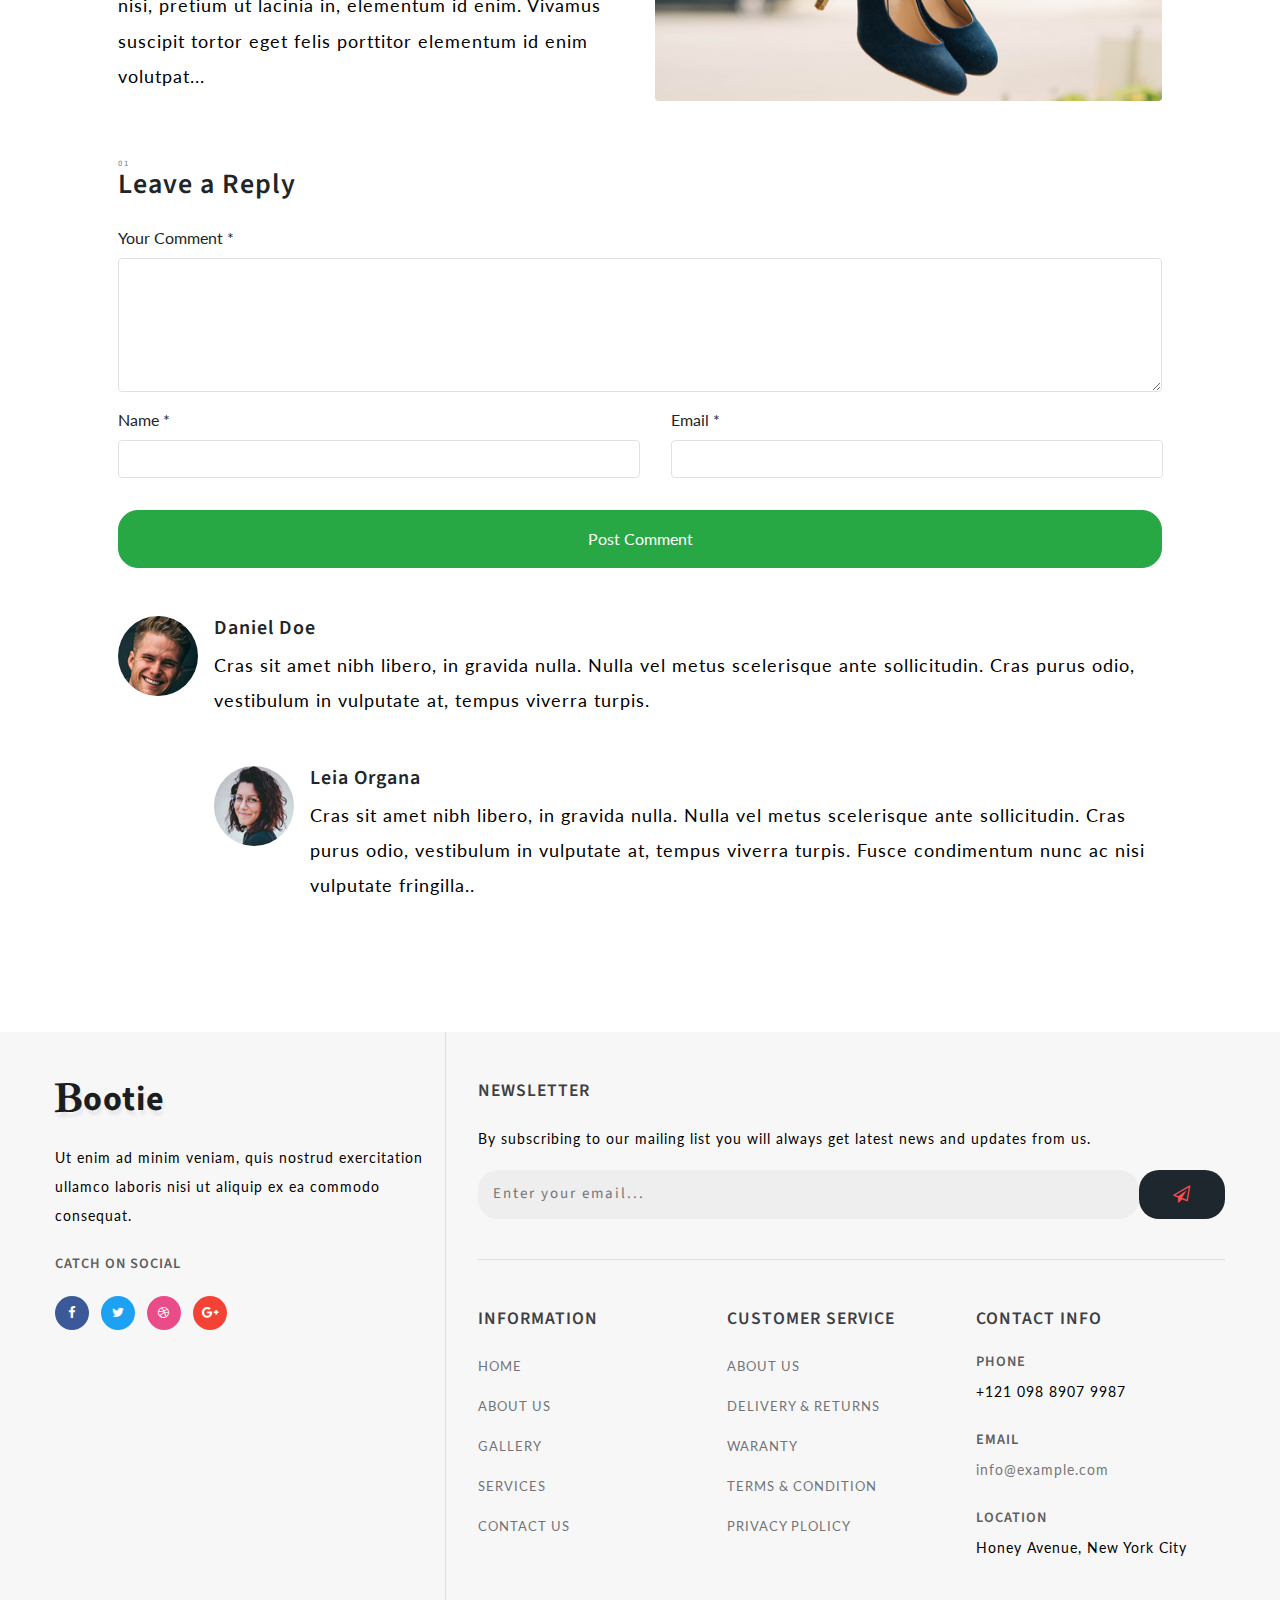
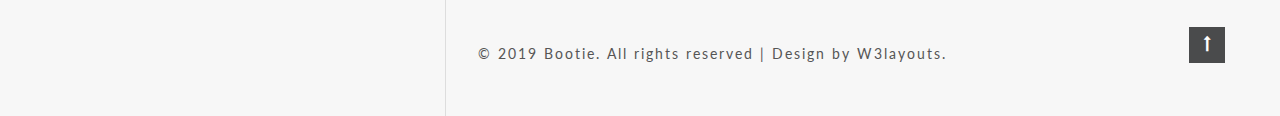
<file: assets/single.html>
<!--
Author: W3layouts
Author URL: http://w3layouts.com
License: Creative Commons Attribution 3.0 Unported
License URL: http://creativecommons.org/licenses/by/3.0/
-->

<!DOCTYPE html>
<html lang="zxx">

<head>
    <title>Bootie Ecommerce Bootstrap Responsive Web Template | Single :: W3layouts</title>
    <!-- Meta tag Keywords -->
    <meta name="viewport" content="width=device-width, initial-scale=1">
    <meta charset="UTF-8" />
    <meta name="keywords" content="Bootie Responsive web template, Bootstrap Web Templates, Flat Web Templates, Android Compatible web template, Smartphone Compatible web template, free webdesigns for Nokia, Samsung, LG, SonyEricsson, Motorola web design" />
    <script>
        addEventListener("load", function() {
            setTimeout(hideURLbar, 0);
        }, false);

        function hideURLbar() {
            window.scrollTo(0, 1);
        }
    </script>
    <!-- //Meta tag Keywords -->

    <!-- Custom-Files -->
    <link rel="stylesheet" href="css/bootstrap.css">
    <!-- Bootstrap-Core-CSS -->
    <link rel="stylesheet" href="css/style.css" type="text/css" media="all" />
    <!-- Style-CSS -->
    <!-- font-awesome-icons -->
    <link href="css/font-awesome.css" rel="stylesheet">
    <!-- //font-awesome-icons -->
    <!-- /Fonts -->
    <link href="//fonts.googleapis.com/css?family=Lato:100,100i,300,300i,400,400i,700" rel="stylesheet">
    <link href="//fonts.googleapis.com/css?family=Source+Sans+Pro:200,200i,300,300i,400,400i,600,600i,700,700i,900" rel="stylesheet">
    <!-- //Fonts -->

</head>

<body>

    <!-- mian-content -->
    <div class="main-banner inner" id="home">
        <!-- header -->
        <header class="header">
            <div class="container-fluid px-lg-5">
                <!-- nav -->
                <nav class="py-4">
                    <div id="logo">
                        <h1> <a href="index.html"><span class="fa fa-bold" aria-hidden="true"></span>ootie</a></h1>
                    </div>

                    <label for="drop" class="toggle">Menu</label>
                    <input type="checkbox" id="drop" />
                    <ul class="menu mt-2">
                        <li><a href="index.html">Home</a></li>
                        <li><a href="about.html">About</a></li>
                        <li><a href="blog.html">Blog</a></li>
                        <li>
                            <!-- First Tier Drop Down -->
                            <label for="drop-2" class="toggle">Drop Down <span class="fa fa-angle-down" aria-hidden="true"></span> </label>
                            <a href="#">Drop Down <span class="fa fa-angle-down" aria-hidden="true"></span></a>
                            <input type="checkbox" id="drop-2" />
                            <ul>
                                <li><a href="blog.html">Blog</a></li>
                                <li><a href="shop.html">Shop Now</a></li>
                                <li><a href="single.html">Single Page</a></li>
                            </ul>
                        </li>
                        <li><a href="contact.html">Contact</a></li>
                    </ul>
                </nav>
                <!-- //nav -->
            </div>
        </header>
        <!-- //header -->

    </div>
    <!--//main-content-->
    <!---->
    <ol class="breadcrumb">
        <li class="breadcrumb-item">
            <a href="index.html">Home</a>
        </li>
        <li class="breadcrumb-item active">Single Page</li>
    </ol>
    <!---->
    <!-- banner -->
    <section class="ab-info-main py-md-5">
        <div class="container py-md-3">
            <h3 class="tittle text-center mb-lg-5 mb-3"> Single Page</h3>
            <div class="speak px-lg-5">
                <div class="row mt-lg-5 mt-4">
                    <div class="col-md-12 events-img">
                        <img src="images/single.jpg" class="img-fluid" alt="user-image" />
                    </div>
                    <div class="col-md-12 events-info my-3">
                        <h3><span class="sub-tittle">01</span> Tech beauty</h3>
                        <h4 class="my-3"><a href="#" class="text-dark">VIVAMUS ID TEMPOR FELIS. CRAS SAGITTIS MI SIT AMET</a></h4>
                        <p>Lorem Ipsum has been the industry's standard dummy text ever since the 1500s.</p>
                    </div>
                    <p>Proin eget tortor risus. Curabitur non nulla sit amet nisl tempus convallis quis ac lectus. Praesent sapien massa, convallis a pellentesque nec, egestas non nisi. Vivamus suscipit tortor eget felis porttitor volutpat Quisque velit nisi, pretium ut lacinia in, elementum id enim. Vivamus suscipit tortor eget felis porttitor volutpat. Proin eget tortor risus. Curabitur non nulla sit amet nisl tempus convallis quis ac lectus. Praesent sapien massa, convallis a pellentesque nec, egestas non nisi. Vivamus suscipit tortor eget felis porttitor volutpat..</p>
                    <p>Quisque velit nisi, pretium ut lacinia in, elementum id enim. Vivamus suscipit tortor eget felis porttitor volutpat. Proin eget tortor risus. Curabitur non nulla sit amet nisl tempus convallis quis ac lectus. Praesent sapien massa, convallis a pellentesque nec, egestas non nisi. Vivamus suscipit tortor eget felis porttitor volutpat..</p>
                </div>
                <div class="row my-lg-5 my-3">
                    <div class="col-md-6 text-info">
                        <p>Proin eget tortor risus. Curabitur non nulla sit amet nisl tempus convallis quis ac lectus. Praesent sapien massa, convallis a pellentesque nec, egestas non nisi. Vivamus suscipit tortor eget felis porttitor volutpat Quisque velit nisi, pretium ut lacinia in, elementum id enim. Vivamus suscipit tortor eget felis porttitor elementum id enim volutpat...</p>
                    </div>
                    <div class="col-md-6 team-img">
                        <img src="images/img6.jpg" class="img-fluid" alt="user-image" />
                    </div>
                </div>
                <div class="single-form-left">
                    <!-- contact form grid -->
                    <div class="contact-single">
                        <h3><span class="sub-tittle">01</span> Leave a Reply</h3>
                        <form action="#" method="get" class="mt-4">
                            <div class="form-group">
                                <label for="contactcomment">Your Comment *</label>
                                <textarea class="form-control border" rows="5" id="contactcomment" required=""></textarea>
                            </div>
                            <div class="d-sm-flex">
                                <div class="col-sm-6 form-group p-0">
                                    <label for="contactusername">Name *</label>
                                    <input type="text" class="form-control border" id="contactusername" required="">
                                </div>
                                <div class="col-sm-6 form-group ml-sm-3">
                                    <label for="contactemail">Email *</label>
                                    <input type="email" class="form-control border" id="contactemail" required="">
                                </div>
                            </div>
                            <button type="submit" class="mt-3 btn btn-success btn-block py-3">Post Comment</button>
                        </form>
                    </div>
                    <!--  //contact form grid ends here -->
                </div>
                <div class="media py-5">
                    <img src="images/te2.jpg" class="mr-3 img-fluid rounded-circle" alt="image">
                    <div class="media-body">
                        <h5 class="mt-0">Daniel Doe</h5>
                        <p class="mt-2">Cras sit amet nibh libero, in gravida nulla. Nulla vel metus scelerisque ante sollicitudin. Cras purus odio, vestibulum in vulputate at, tempus viverra turpis.
                        </p>
                        <div class="media mt-5">
                            <a class="pr-3" href="#">
                                <img src="images/te1.jpg" class="img-fluid rounded-circle" alt="image">
                            </a>
                            <div class="media-body">
                                <h5 class="mt-0">Leia Organa</h5>
                                <p class="mt-2"> Cras sit amet nibh libero, in gravida nulla. Nulla vel metus scelerisque ante sollicitudin. Cras purus odio, vestibulum in vulputate at, tempus viverra turpis. Fusce condimentum nunc ac nisi vulputate fringilla..</p>
                            </div>
                        </div>
                    </div>
                </div>

            </div>
        </div>
    </section>
    <!-- //contact -->
    <!-- footer -->
    <footer>
        <div class="container">
            <div class="row footer-top">
                <div class="col-lg-4 footer-grid_section_w3layouts">
                    <h2 class="logo-2 mb-lg-4 mb-3">
                        <a href="index.html"><span class="fa fa-bold" aria-hidden="true"></span>ootie</a>
                    </h2>
                    <p>Ut enim ad minim veniam, quis nostrud exercitation ullamco laboris nisi ut aliquip ex ea commodo consequat.</p>
                    <h4 class="sub-con-fo ad-info my-4">Catch on Social</h4>
                    <ul class="w3layouts_social_list list-unstyled">
                        <li>
                            <a href="#" class="w3pvt_facebook">
                                <span class="fa fa-facebook-f"></span>
                            </a>
                        </li>
                        <li class="mx-2">
                            <a href="#" class="w3pvt_twitter">
                                <span class="fa fa-twitter"></span>
                            </a>
                        </li>
                        <li>
                            <a href="#" class="w3pvt_dribble">
                                <span class="fa fa-dribbble"></span>
                            </a>
                        </li>
                        <li class="ml-2">
                            <a href="#" class="w3pvt_google">
                                <span class="fa fa-google-plus"></span>
                            </a>
                        </li>
                    </ul>
                </div>
                <div class="col-lg-8 footer-right">
                    <div class="w3layouts-news-letter">
                        <h3 class="footer-title text-uppercase text-wh mb-lg-4 mb-3">Newsletter</h3>

                        <p>By subscribing to our mailing list you will always get latest news and updates from us.</p>
                        <form action="#" method="post" class="w3layouts-newsletter">
                            <input type="email" name="Email" placeholder="Enter your email..." required="">
                            <button class="btn1"><span class="fa fa-paper-plane-o" aria-hidden="true"></span></button>

                        </form>
                    </div>
                    <div class="row mt-lg-4 bottom-w3layouts-sec-nav mx-0">
                        <div class="col-md-4 footer-grid_section_w3layouts">
                            <h3 class="footer-title text-uppercase text-wh mb-lg-4 mb-3">Information</h3>
                            <ul class="list-unstyled w3layouts-icons">
                                <li>
                                    <a href="index.html">Home</a>
                                </li>
                                <li class="mt-3">
                                    <a href="about.html">About Us</a>
                                </li>
                                <li class="mt-3">
                                    <a href="#">Gallery</a>
                                </li>
                                <li class="mt-3">
                                    <a href="#">Services</a>
                                </li>
                                <li class="mt-3">
                                    <a href="contact.html">Contact Us</a>
                                </li>
                            </ul>
                        </div>
                        <div class="col-md-4 footer-grid_section_w3layouts">
                            <!-- social icons -->
                            <div class="agileinfo_social_icons">
                                <h3 class="footer-title text-uppercase text-wh mb-lg-4 mb-3">Customer Service</h3>
                                <ul class="list-unstyled w3layouts-icons">

                                    <li>
                                        <a href="#">About Us</a>
                                    </li>
                                    <li class="mt-3">
                                        <a href="#">Delivery & Returns</a>
                                    </li>
                                    <li class="mt-3">
                                        <a href="#">Waranty</a>
                                    </li>
                                    <li class="mt-3">
                                        <a href="#">Terms & Condition</a>
                                    </li>
                                    <li class="mt-3">
                                        <a href="#">Privacy Plolicy</a>
                                    </li>
                                </ul>
                            </div>
                            <!-- social icons -->
                        </div>
                        <div class="col-md-4 footer-grid_section_w3layouts my-md-0 my-5">
                            <h3 class="footer-title text-uppercase text-wh mb-lg-4 mb-3">Contact Info</h3>
                            <div class="contact-info">
                                <div class="footer-address-inf">
                                    <h4 class="ad-info mb-2">Phone</h4>
                                    <p>+121 098 8907 9987</p>
                                </div>
                                <div class="footer-address-inf my-4">
                                    <h4 class="ad-info mb-2">Email </h4>
                                    <p><a href="mailto:info@example.com">info@example.com</a></p>
                                </div>
                                <div class="footer-address-inf">
                                    <h4 class="ad-info mb-2">Location</h4>
                                    <p>Honey Avenue, New York City</p>
                                </div>
                            </div>
                        </div>


                    </div>
                    <div class="cpy-right text-left row">
                        <p class="col-md-10">© 2019 Bootie. All rights reserved | Design by
                            <a href="http://w3layouts.com"> W3layouts.</a>
                        </p>
                        <!-- move top icon -->
                        <a href="#home" class="move-top text-right col-md-2"><span class="fa fa-long-arrow-up" aria-hidden="true"></span></a>
                        <!-- //move top icon -->
                    </div>
                </div>
            </div>
        </div>
    </footer>
    <!-- //footer -->
</body>

</html>
</file>
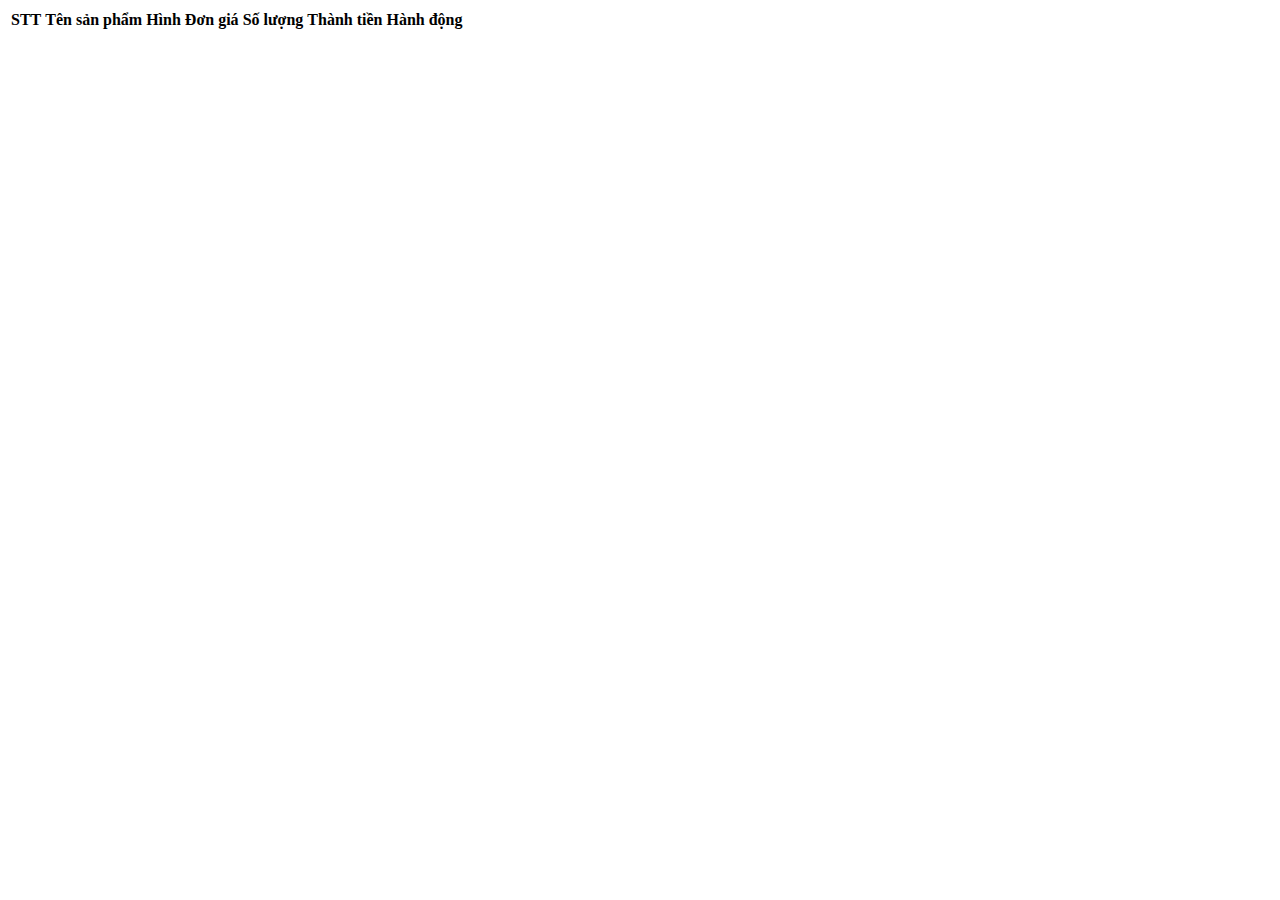
<file: assets/viewcart.html>
<!DOCTYPE html>
<html lang="en">

<head>
    <meta charset="UTF-8">
    <meta http-equiv="X-UA-Compatible" content="IE=edge">
    <meta name="viewport" content="width=device-width, initial-scale=1.0">
    <title>Document</title>
</head>

<body>
    <table>
        <tr>
            <th>STT</th>
            <th>Tên sản phẩm</th>
            <th>Hình</th>
            <th>Đơn giá</th>
            <th>Số lượng</th>
            <th>Thành tiền</th>
            <th>Hành động</th>
        </tr>
        <tr>
            <td></td>
            <td></td>
            <td></td>
            <td></td>
            <td></td>
            <td></td>
            <td></td>
        </tr>
    </table>
</body>

</html>
</file>
<file: assets/css/style.css>
/*--
	Author: W3Layouts
	Author URL: http://w3layouts.com
	License: Creative Commons Attribution 3.0 Unported
	License URL: http://creativecommons.org/licenses/by/3.0/
--*/

html,
body {
    margin: 0;
    font-size: 100%;
    background: #fff;
    font-family: 'Lato', sans-serif;
    scroll-behavior: smooth;
}

body a {
    text-decoration: none;
    transition: 0.5s all;
    -webkit-transition: 0.5s all;
    -moz-transition: 0.5s all;
    -o-transition: 0.5s all;
    -ms-transition: 0.5s all;
}

a:hover {
    text-decoration: none;
}

input[type="button"],
input[type="submit"],
input[type="text"],
input[type="email"],
input[type="search"] {
    transition: 0.5s all;
    -webkit-transition: 0.5s all;
    -moz-transition: 0.5s all;
    -o-transition: 0.5s all;
    -ms-transition: 0.5s all;
    font-family: 'Source Sans Pro', sans-serif;
}

h1,
h2,
h3,
h4,
h5,
h6 {
    margin: 0;
    letter-spacing: 1px;
    font-weight: 600;
    font-family: 'Source Sans Pro', sans-serif;
}

p {
    font-size: 1.1em;
    color: black;
    line-height: 2em;
    letter-spacing: 1px;
}

ul {
    margin: 0;
    padding: 0;
}

body img {
    border-radius: 4px;
    -webkit-border-radius: 4px;
    -o-border-radius: 4px;
    -moz-border-radius: 4px;
    -ms-border-radius: 4px;
}

.breadcrumb,
ol {
    margin-bottom: 0 !important;
}


/*--/header --*/


/* header */


/* CSS Document */

header {
    position: absolute;
    z-index: 9;
    width: 100%;
}

.toggle,
[id^=drop] {
    display: none;
}


/* table */

.cart table {
    width: 100%;
}

th {
    background-color: #007bff;
    color: #FFF;
}

.cart td,
.cart th {
    padding: 5px 10px;
    border: 1px #CCC solid;
}

.dathang input[type="text"] {
    width: 100%;
}


/* Giving a background-color to th.wrap-contentv container. */

nav {
    margin: 0;
    padding: 0;
}

#logo a {
    float: left;
    display: initial;
    margin: 0;
    letter-spacing: 1px;
    color: #fff;
    font-size: 1em;
    font-weight: 700;
    text-shadow: 2px 5px 3px rgba(0, 0, 0, 0.06);
}


/* Since we'll have the "ul li" "float:left"
 * we need to add a clear afte.wrap-contente container. */

nav:after {
    content: "";
    display: table;
    clear: both;
}


/* Removing padding, margin and "list-style" from the "ul",
 * and adding "position:reltive" */

nav ul {
    padding: 0;
    margin: 0;
    list-style: none;
    position: relative;
}


/* Positioning the navigation items inline */

nav ul li {
    margin: 0px 1em;
    display: inline-block;
    float: left;
}


/* Styling the links */

.menu li a {
    font-weight: 600;
    font-size: 0.8em;
    letter-spacing: 2px;
    padding-left: 0;
    padding-right: 0;
    padding: 10px 0;
    color: #fff;
    text-transform: uppercase;
    -webkit-transition: 0.5s all ease;
    -moz-transition: 0.5s all ease;
    -o-transition: 0.5s all ease;
    -ms-transition: 0.5s all ease;
}

.menu li ul li a {
    color: #555;
    padding: 10px 10px;
    font-size: 0.8em;
}

.menu li ul li:hover {
    background: #f8f9fa;
}


/* Background color change on Hover */

nav .menu li a:hover {
    color: #ff4c4c;
}

.menu li.active a {
    /* color: #ff4c4c; */
}


/* Hide Dropdowns by Default
 * and giving it a position of absolute */

nav ul ul {
    display: none;
    position: absolute;
    /* has to be the same number as the "line-height" of "nav a" */
    top: 30px;
    background: #fff;
    padding: 10px;
}


/* Display Dropdowns on Hover */

nav ul li:hover>ul {
    display: inherit;
}


/* Fisrt Tier Dropdown */

nav ul ul li {
    width: 170px;
    float: none;
    display: list-item;
    position: relative;
    margin: 0;
}

nav ul ul li a {
    color: #333;
    padding: 5px 10px;
    display: block;
}


/* Second, Third and more Tiers	
 * We move the 2nd and 3rd etc tier dropdowns to the left
 * by the amount of the width of the first tier.
*/

nav ul ul ul li {
    position: relative;
    top: -60px;
    /* has to be the same number as the "width" of "nav ul ul li" */
    left: 170px;
}


/* Change ' +' in order to change the Dropdown symbol */

li>a:only-child:after {
    content: '';
}


/* Media Queries
--------------------------------------------- */

@media all and (max-width: 768px) {
    #logo {
        display: block;
        padding: 0;
        text-align: center;
        float: none;
    }
    nav {
        margin: 0;
    }
    /* Hide the navigation menu by default */
    /* Also hide the  */
    .toggle+a,
    .menu {
        display: none;
    }
    /* Stylinf the toggle lable */
    .toggle {
        display: block;
        padding: 8px 20px;
        font-size: 0.8em;
        text-decoration: none;
        border: none;
        float: right;
        background-color: #ffffff;
        color: #333;
        cursor: pointer;
        text-transform: uppercase;
    }
    .menu .toggle {
        float: none;
        text-align: center;
        margin: auto;
        width: 80%;
        padding: 5px;
        font-weight: normal;
        font-size: 16px;
        letter-spacing: 1px;
    }
    .toggle:hover {
        color: #333;
        background-color: #fff;
    }
    /* Display Dropdown when clicked on Parent Lable */
    [id^=drop]:checked+ul {
        display: block;
        /* background: rgba(16, 16, 16, 0.85); */
        padding: 15px 0;
        text-align: center;
    }
    /* Change menu item's width to 100% */
    nav ul li {
        display: block;
        width: 100%;
        padding: 5px 0;
        margin: 0 0;
    }
    nav ul ul .toggle,
    nav ul ul a {
        padding: 0 40px;
    }
    nav ul ul ul a {
        padding: 0 80px;
    }
    nav a:hover,
    nav ul ul ul a {
        background-color: transparent;
    }
    nav ul li ul li .toggle,
    nav ul ul a,
    nav ul ul ul a {
        padding: 14px 20px;
        color: #FFF;
        font-size: 17px;
    }
    nav ul li ul li .toggle,
    nav ul ul a {
        background-color: #212121;
    }
    .menu li ul li a {
        color: #fff;
    }
    /* Hide Dropdowns by Default */
    nav ul ul {
        float: none;
        position: static;
        color: #ffffff;
        /* has to be the same number as the "line-height" of "nav a" */
    }
    /* Hide menus on hover */
    nav ul ul li:hover>ul,
    nav ul li:hover>ul {
        display: none;
    }
    nav ul ul {
        background: none!important;
    }
    /* Fisrt Tier Dropdown */
    nav ul ul li {
        display: block;
        width: 100%;
        padding: 0;
    }
    nav ul ul ul li {
        position: static;
        /* has to be the same number as the "width" of "nav ul ul li" */
    }
    nav ul ul li a {
        color: #fff;
        font-size: 0.85em;
    }
}

@media all and (max-width: 330px) {
    nav ul li {
        display: block;
        width: 94%;
    }
}


/* header */


/*--/banner --*/



.main-banner {
    background: url(../images/banner.png)no-repeat center;
    -webkit-background-size: cover;
        -moz-background-size: cover;
        -o-background-size: cover;
        -ms-background-size: cover;
        background-size: cover;
    position: relative;
    height: 37em;
    /* animation: banner 5s ease-in-out infinite; */
}

#menu-768{
    display: none;
}

.main-menu{
    margin: auto;
    display: flex;
    flex-wrap: wrap;
    justify-content: space-between;
    align-items: center;
    /* box-shadow: rgba(0, 0, 0, 0.35) 0px 5px 15px; */
}
form#search{
    position: relative;
}
#searchresult{
    width: 100%;
    max-height: 500px;
    overflow: scroll;
    position: absolute;
    border-radius: 10px;
    z-index: 10;
    display: flex;
    flex-wrap: wrap;
    background-color: white;
    box-shadow: rgba(0, 0, 0, 0.35) 0px 5px 15px;
    top: 36px;
}
#searchresult>p{
    padding: 10px;
}
#searchresult>a{
    width: 100%;
    border-radius: 10px;
    display: flex;
    color: black;
    padding: 5px 10px 2.5px 10px;
    border-bottom: 0.5px #efefef solid;
}
#searchresult>a:hover{
    background-color: #efefef;
}
#searchresult>a>div{
    margin-right: 20px;
}
#searchresult>a>div>div.price{
    font-size: 18px;
    color: red;
    font-weight: bold;
}
#searchresult>a>div>div.price>.old{
    color: gray;
    font-weight: light;
    text-decoration:line-through;
}
#searchresult>a>img{
    width: 50px;
    height: 50px;
    margin-right: 10px;
}
button#search{
    position: absolute;
    outline: none;
    border: none;
    background: none;
    cursor: pointer;
    top: 6%;
    left: 94%;
}
input#search{
    border: none;
    outline: none;
    padding-left: 10px;
    font-size: 12px;
    width: 600px;
    height: 35px;
    background-color: rgba(0,0,0,.03);
    border-color: rgba(0,0,0,.09);
    border-radius: 99px;
    box-shadow: none;
    color: currentColor!important;
}
input#search:focus{
    color: rgba(37, 92, 69, 0.726);
    box-shadow: rgba(37, 92, 69, 0.532) 0px 0px 15px 0px;
}
@media(max-width: 1200px){
    input#search{
        width: 450px;
    }
}
@media(max-width: 992px){
    input#search{
        
    }
}
.container-user{
    display: flex;
    justify-content: center;
    align-items: center;
}
#container-login{
    position: relative;
    text-transform: uppercase;
    font-size: 13px;
    font-weight: 600;
}
#container-login>ul{
    display: none;
    margin: 5px;
    padding: 20px 0px 20px 0px;
    min-width: 200px;
    margin-top: 8px;
    border-radius: 20px;
    
}
#container-login:hover>ul{
    display: block;
    position: absolute;
    background-color: white;
    z-index: 10;
    box-shadow: rgba(0, 0, 0, 0.35) 0px 5px 15px;
    left: -50%;
}
#container-login:hover>ul>li{
    width: 90%;
}
#container-login:hover>ul>li:hover{
    cursor: pointer;
}
#container-login:hover>ul>li>a{
    padding: 10px;
    width: 100%;
    color: black;
    display: inline-block;
}
#container-login:hover>ul>li:hover{
    background-color: #255c45;
}
#container-login:hover>ul>li:hover>a{
    color: white;
}
#login{
    background-color: #255c45;
    color: white;
    padding: 10px;
    border-radius: 20px;
}
#login:hover{
    background-color: #1b543c;
}
#login>ul{
    display: none;
}

#menu{
    border-top: 1px solid gainsboro;
    width: 100%;
    padding: 10px 0px 0px 0px;
}
#menu ul li ul{
    z-index: 99;
    box-shadow: rgba(0, 0, 0, 0.35) 0px 5px 15px;
}
#menu ul li ul li:hover{
    background-color: #255c45;
    
}
#menu ul li ul li:hover a{
    color: white;
}
#menu ul li a{
    color: black;
}
@media (max-width: 768px) {
    #menu ul li ul li a{
        color: white;
    } 
    div#search{
        display: none;
    }
    div#container-login{
        display: none;
    }
    #menu-768{
        display: block;
        
    }
    #menu-768>label{
        box-shadow: rgba(0, 0, 0, 0.35) 0px 5px 15px;
    }
    #menu ul li ul{
        box-shadow: none;
    }
    div#imgUser{
        display: none!important;
    }
    #menu{
        padding: 0;
    }
    #logo img{
        width: 200px!important;
        height: 100px!important;
    }
}
/* @keyframes banner {
    0%{
        background: url(../images/banner.png)no-repeat center;
        -webkit-background-size: cover;
        -moz-background-size: cover;
        -o-background-size: cover;
        -ms-background-size: cover;
        background-size: cover;
    }
    10%{
        background: url(../images/Property\ 1=Variant1.png)no-repeat center;
        -webkit-background-size: cover;
        -moz-background-size: cover;
        -o-background-size: cover;
        -ms-background-size: cover;
        background-size: cover;
    }
    20%{
        background: url(../images/Property\ 1=Variant2.png)no-repeat center;
        -webkit-background-size: cover;
        -moz-background-size: cover;
        -o-background-size: cover;
        -ms-background-size: cover;
        background-size: cover;
    }
    30%{
        background: url(../images/Property\ 1=Variant4.png)no-repeat center;
        -webkit-background-size: cover;
        -moz-background-size: cover;
        -o-background-size: cover;
        -ms-background-size: cover;
        background-size: cover;
    }
    40%{
        background: url(../images/Property\ 1=Variant5.png)no-repeat center;
        -webkit-background-size: cover;
        -moz-background-size: cover;
        -o-background-size: cover;
        -ms-background-size: cover;
        background-size: cover;
    }
    50%{
        background: url(../images/Property\ 1=Variant6.png)no-repeat center;
        -webkit-background-size: cover;
        -moz-background-size: cover;
        -o-background-size: cover;
        -ms-background-size: cover;
        background-size: cover;
    }
    60%{
        background: url(../images/Property\ 1=Variant7.png)no-repeat center;
        -webkit-background-size: cover;
        -moz-background-size: cover;
        -o-background-size: cover;
        -ms-background-size: cover;
        background-size: cover;
    }
    70%{
        background: url(../images/Property\ 1=Variant8.png)no-repeat center;
        -webkit-background-size: cover;
        -moz-background-size: cover;
        -o-background-size: cover;
        -ms-background-size: cover;
        background-size: cover;
    }
    80%{
        background: url(../images/Property\ 1=Variant9.png)no-repeat center;
        -webkit-background-size: cover;
        -moz-background-size: cover;
        -o-background-size: cover;
        -ms-background-size: cover;
        background-size: cover;
    }
    90%{
        background: url(../images/Property\ 1=Variant10.png)no-repeat center;
        -webkit-background-size: cover;
        -moz-background-size: cover;
        -o-background-size: cover;
        -ms-background-size: cover;
        background-size: cover;
    }
    100%{
        background: url(../images/Property\ 1=Variant3.png)no-repeat center;
        -webkit-background-size: cover;
        -moz-background-size: cover;
        -o-background-size: cover;
        -ms-background-size: cover;
        background-size: cover;
    }
} */

.inner-banner {
    background: url(../images/banner.png)no-repeat center;
    -webkit-background-size: cover;
    -moz-background-size: cover;
    -o-background-size: cover;
    -ms-background-size: cover;
    background-size: cover;
    position: relative;
    height: 20em;
}

.banner-info {
    position: absolute;
    width: 100%;
    top: 10%;
    left: 10%;
}


/*-- place holder --*/

.banner-form ::-webkit-input-placeholder {
    /* Chrome/Opera/Safari */
    color: #ccc;
}

.banner-form ::-moz-placeholder {
    /* Firefox 19+ */
    color: #ccc;
}

.banner-form :-ms-input-placeholder {
    /* IE 10+ */
    color: #ccc;
}

.banner-form :-moz-placeholder {
    /* Firefox 18- */
    color: #ccc;
}

.banner-info {
    padding: 16em 0 0em 3em;
    width: 32%;
}

.banner-info h3 {
    font-size: 3.5em;
    letter-spacing: 2px;
    color: #fff;
    text-transform: uppercase;
    text-shadow: 2px 5px 3px rgba(0, 0, 0, 0.06);
}

.banner-info p {
    color: #fff;
    font-size: 0.8em;
    letter-spacing: 2px;
    font-weight: 400;
    text-transform: uppercase;
    margin: 0;
    text-shadow: 2px 5px 3px rgba(0, 0, 0, 0.06);
}

.ban-buttons a {
    background: #fff;
    padding: 11px 31px;
    font-size: 13px;
    letter-spacing: 1px;
    color: #ff4c4c;
    border-radius: 0px;
    display: inline-block;
    box-shadow: 0 12px 60px rgba(0, 0, 0, .2);
    -webkit-box-shadow: 0 12px 60px rgba(0, 0, 0, .2);
    -o-box-shadow: 0 12px 60px rgba(0, 0, 0, .2);
    -moz-box-shadow: 0 12px 60px rgba(0, 0, 0, .2);
    -ms-box-shadow: 0 12px 60px rgba(0, 0, 0, .2);
    border: #fff;
    transition: 0.5s all;
    -webkit-transition: 0.5s all;
    -moz-transition: 0.5s all;
    -o-transition: 0.5s all;
    -ms-transition: 0.5s all;
    font-weight: 600;
    text-transform: uppercase;
}

.ban-buttons a.active,
.ban-buttons a:hover {
    opacity: 0.8;
}

a.btn.active {
    background: #10adfb;
    color: #fff;
    border: #10adfb;
}


/*-- //place holder --*/


/*-- //banner --*/


/*-- features --*/

.hand-crafted {
    background: #f7f7f7;
}

h3.tittle {
    font-size: 2.5em;
    letter-spacing: 2px;
    color: #292a2b;
    text-transform: uppercase;
    margin-bottom:  0.5em;
}

.sub-tittle {
    font-size: 0.3em;
    color: #919aa0;
    letter-spacing: 2px;
    display: block;
    text-transform: uppercase;
}

.events-info .sub-tittle {
    font-size: 0.7em;
}

ul.events-icons.new-inf img {
    border-radius: 50%;
    border-radius: 50%;
    -webkit-border-radius: 50%;
    -o-border-radius: 50%;
    -moz-border-radius: 50%;
    -ms-border-radius: 50%;
    box-shadow: 2px 2px 2px 1px rgba(0, 0, 0, 0.15);
}

.feature-grids h3,
.bottom-gd.fea h3 {
    color: #05c46b;
    letter-spacing: 1px;
    margin-top: 0em;
    font-size: 1.4em;
}

.feature-grids p {
    margin: 0;
    font-size: 15px;
}

.feature-grids span {
    font-size: 1.5em;
    text-align: center;
    color: #ff4c4c;
    line-height: 3em;
}

.bottom-gd,
.bottom-gd2-active {
    background: #f8f9fa;
    transition: 2s all;
    -webkit-transition: 2s all;
    -moz-transition: 2s all;
    -ms-transition: 2s all;
    -o-transition: 2s all;
    border-radius: 20px;
    box-shadow: 7px 7px 10px 0 rgba(76, 110, 245, .1);
    padding: 2em 0;
}

.bottom-gd2-active {
    background: #3b916d;
    transition: 2s all;
    -webkit-transition: 2s all;
    -moz-transition: 2s all;
    -ms-transition: 2s all;
    -o-transition: 2s all;
}

.bottom-gd:hover.f1 span,
.bottom-gd2-active span {
    color: #fff;
}

.bottom-gd2-active p {
    color: #fff;
}

.bottom-gd2-active h3 {
    color: #fff;
}

.feature-grids h3,
.bottom-gd.fea h3 {
    font-size: 0.9em;
    color: #1e272e;
    text-transform: uppercase;
    font-weight: 600;
}

ul.tic-info li span {
    color: #ff4c4c;
    font-size: 15px;
}

ul.tic-info li {
    color: #566773;
    font-size: 0.9em;
    line-height: 2.2em;
    letter-spacing: 1px;
}

.effect-w3 {
    padding: 6px;
    background: #f0f0f1;
}

.bottom-gd.row {
    margin: 0;
    align-items: center;
    
}


/*-- //features --*/


/*-- /New-Arrivals --*/

.product-shoe-info {
    padding: 15px;
    border: 1px solid #e4e4e4;
}

.item-info-product h4 a {
    color: #080808;
    font-size: 15px;
    letter-spacing: 1px;
    text-transform: uppercase;
    font-weight: 700;
}

span.money {
    font-size: 1em;
    font-weight: 800;
    color: #ff4c4c;
    letter-spacing: 2px;
}

.product_price {
    margin: 1em 0 0 0;
    padding: 1em 0 0 0;
    border-top: 1px solid #ddd;
}

ul.stars li {
    display: inline-block;
    margin: 0 0.2em;
}

ul.stars li a span {
    font-size: 0.7em;
    color: #6a6c6d;
}

ul.stars li a span:hover {
    opacity: 0.8;
}

span.product-new-top {
    background: #414b52;
    font-size: 0.8em;
    text-transform: uppercase;
    padding: 0.3em 1.2em;
    color: #fff;
}


/*-- //New-Arrivals --*/

section#brands {
    background: #1e272e;
}

.brand-items a span {
    color: #757a7d;
    font-size: 2.5em;
}


/*--about-grids--*/

.service-content {
    margin-left: 1em;
    font-size: 15px;
}

.icon span {
    width: 60px;
    height: 60px;
    color: #007bff;
    line-height: 60px;
    text-align: center;
    font-size: 22px;
    transition: all 1s;
    -moz-transition: all 1s;
    -webkit-transition: all 1s;
    -o-transition: all 1s;
}

.service-content h4 {
    font-size: 1.5rem;
    line-height: 1.75em;
    font-weight: 800;
    text-transform: uppercase;
    color: #333;
    letter-spacing: 2px;
    margin-bottom: 0.5em;
}


/*-- /testimonials --*/

.testimonials {
    background: #f2f2f2;
}

.test-info {
    padding: 2em 0;
    margin: 0 auto;
    width: 60%;
}

.test-info h3 {
    font-size: 1em;
    color: #1e272e;
    letter-spacing: 2px;
    text-transform: uppercase;
    font-weight: 600;
}

.test-img img {
    border-radius: 50%;
    -webkit-border-radius: 50%;
    -o-border-radius: 50%;
    -ms-border-radius: 50%;
    -moz-border-radius: 50%;
    padding: 4px;
    background: hsla(21, 60%, 94%, 0.33);
    width: 15%;
}

.w3layouts-footer.test-soc ul li {
    display: inline-block;
    margin: 0 0.3em;
}

.w3layouts-footer.test-soc ul li a span {
    color: #fff;
    margin: 0 0.5em;
}

.test-info p span {
    font-size: 1.8em;
    color: #505c65;
}

ul.list-unstyled.w3layouts-icons.clients li {
    margin: 0 0.2em;
    text-align: center;
    display: inline-block;
}

ul.list-unstyled.w3layouts-icons.clients li span {
    font-size: 0.8em;
    color: #ff4c4c;
}

ul.list-unstyled.w3layouts-icons.clients li span:hover {
    opacity: 0.8;
    transition: 0.5s all;
    -webkit-transition: 0.5s all;
    -moz-transition: 0.5s all;
    -o-transition: 0.5s all;
    -ms-transition: 0.5s all;
}


/*-- //testimonials --*/

.men-thumb-item {
    position: relative;
}

.item-info-product h4 {
    margin-top: 0.5em;
}

.shop-now {
    position: absolute;
    bottom: 8%;
    right: 8%;
}

.shop-now a {
    font-size: 0.9em;
    text-transform: uppercase;
    font-weight: 600;
    text-decoration: none;
    color: #333;
}

h4.group.card-title {
    font-size: 1.2em;
    letter-spacing: 2px;
    color: #464f56;
}


/*--/breadcrumb--*/

ol.breadcrumb {
    background: none;
    margin: 0;
    padding: 1em 13.5em;
    background: #f7f7f7;
}

li.breadcrumb-item {
    font-size: 0.9em;
    letter-spacing: 1px;
}

.breadcrumb-item.active {
    color: #888;
}

li.breadcrumb-item a {
    color: #ff4c4c;
}


/*--//breadcrumbr--*/


/*--/shop--*/


/*-- special deals --*/

.img-deal1 {
    padding: 0;
}

.img-deal1 h3 {
    color: #495057;
    font-size: 13px;
    margin-bottom: 10px;
    text-transform: uppercase;
}

.img-deal1 a {
    font-size: 14px;
    color: #6d6c6c;
}

.img-deals img {
    border: 1px solid #ddd;
}

ul.w3layouts-box-list li {
    list-style: none;
    display: block;
    margin-bottom: 0.9em;
    color: #8c9398;
    letter-spacing: 1px;
    font-size: 0.9em;
}

.grid-img-right {
    background: url(../images/single.jpg)no-repeat center;
    -webkit-background-size: cover;
        -moz-background-size: cover;
        -o-background-size: cover;
        -ms-background-size: cover;
        background-size: cover;
    position: relative;
    height: 15em;
    padding: 5.5em 2em 0 0;
}

.grid-img-right span.money {
    color: #fff;
    display: block;
}

.grid-img-right a {
    font-size: 0.9em;
    text-transform: uppercase;
    font-weight: 600;
    text-decoration: none;
    color: #fff;
    padding: 0;
}

.desc1-left {
    border: 1px solid #ddd;
}

.desc1-right h3 {
    text-shadow: 0 1px 0 #ffffff;
    color: #1e272e;
    font-size: 1.1em;
    margin-bottom: 15px;
}

.desc1-right h5 {
    font-size: 1.3em;
    color: #62676b;
    line-height: 1.5em;
    -webkit-text-stroke: 0.2px;
    font-weight: 400;
}

.share h4 {
    font-size: 0.9em;
    color: #555555;
    margin-bottom: 10px;
    text-transform: uppercase;
    text-shadow: 0 1px 0 #ffffff;
    font-weight: 400;
}

.desc1-right h5 span {
    text-decoration: line-through;
}

.desc1-right h5 a {
    margin-left: 5px;
    color: #555555;
    text-transform: capitalize;
    font-size: 14px;
    -webkit-text-stroke: 0px;
    letter-spacing: 0px;
}

.available span a {
    margin: 4% 0;
    display: block;
    color: #555555;
    font-size: 0.8725em;
    text-transform: uppercase;
    text-shadow: 0 1px 0 #ffffff;
    text-decoration: underline;
}

h3.shop-sing {
    text-transform: uppercase;
    font-size: 1.2em;
    letter-spacing: 2px;
    margin: 1.5em 0 2em 0;
    color: #323a40;
}

p.italic-blue {
    font-style: italic;
    color: #89bff3;
    font-weight: 500;
}


/*--//shop--*/


/*-- customer --*/

.customer-rev ul li span {
    color: #f58b8d;
    font-size: 0.8em
}

h3.sear-head {
    color: #1e272e;
    margin-bottom: 20px;
    font-size: 1em;
    font-weight: 600;
    text-transform: uppercase;
    letter-spacing: 2px;
}

.customer-rev ul li {
    list-style: none;
}

.customer-rev ul li a span {
    color: #a4a6a9;
    font-weight: normal;
    margin-right: 4px;
}


/*-- //customer --*/


/*--/footer--*/

footer {
    background: #f7f7f7;
}

h3.footer-title {
    font-size: 1.1em;
    font-weight: 600;
    letter-spacing: 1px;
    color: #3d3f44;
}

footer p {
    font-size: 0.9em;
}

form.w3layouts-newsletter {
    display: flex;
    margin-bottom: 2.5em;
}

.bottom-w3layouts-sec-nav {
    border-top: 1px solid #ddd;
}

.w3layouts-newsletter input[type="email"] {
    padding: 0.6em 1em;
    font-size: 15px;
    color: #000;
    outline: none;
    letter-spacing: 2px;
    border: none;
    border: none;
    flex-basis: 100%;
    border-radius: 20px;
    background: #efeeee;
}

.w3layouts-newsletter button.btn1 {
    color: #ff4c4c;
    font-size: 17px;
    letter-spacing: 1px;
    padding: 14px 0;
    border: transparent;
    text-transform: uppercase;
    -webkit-transition: 0.5s all;
    -moz-transition: 0.5s all;
    transition: 0.5s all;
    background: #1e272e;
    font-weight: 600;
    cursor: pointer;
    border-radius: 0;
    border-radius: 20px;
    padding: 0.7em 2em;
}

h2.logo-2 a {
    font-weight: 700;
    font-size: 34px;
    color: #1c1d21;
    text-shadow: 2px 5px 3px rgba(0, 0, 0, 0.06);
    letter-spacing: 1px;
}


/*--contact--*/

.contact-right-content input[type="text"],
.contact-right-content input[type="email"],
.contact-right-content input[type="tel"],
.contact-right-content textarea {
    padding: 0.8em 1em;
    color: #495057;
    border: none;
    border-radius: 0em;
    font-size: 1em;
    letter-spacing: 1px;
    margin-bottom: 1em;
    -webkit-appearance: none;
    outline: none;
    /* display: block; */
    width: 100%;
    background: #f0f1f3;
    border-radius: 20px;
}

.contact-right-content input[type="submit"] {
    outline: none;
    border: none;
    cursor: pointer;
    font-size: 15px;
    color: #fff;
    padding: 12px 40px;
    text-transform: uppercase;
    letter-spacing: 1px;
    display: inline-block;
    background: #212529;
    font-weight: 700;
    -webkit-transition: all 0.3s;
    -moz-transition: all 0.3s;
    transition: all 0.3s;
    border-radius: 20px;
}

.contact-left-content h4 {
    color: #3d3f44;
    font-weight: 600;
    font-size: 0.95em;
    text-transform: uppercase;
    letter-spacing: 2px;
}

.contact-left-content a {
    color: #8c9398;
}

.contact-left-content p {
    margin-bottom: 0;
}

.contact-left-content {
    padding-left: 2em;
}

.contact-right-content textarea {
    min-height: 10em;
}


/*--//contact--*/

.map-fo iframe {
    min-height: 350px;
    border: none;
    background: #e8eaec;
    padding: 0.4em;
    width: 100%;
}


/* social icons */

.w3layouts_social_list li {
    display: inline-block;
}

.w3layouts_social_list li a {
    width: 34px;
    height: 34px;
    text-align: center;
    display: inline-block;
    font-size: 13px;
    border-radius: 50%;
}

.w3layouts_social_list li a span {
    color: #fff;
    line-height: 34px;
}

a.w3pvt_facebook {
    background: #3b5998;
}

a.w3pvt_twitter {
    background: #1da1f2;
}

a.w3pvt_dribble {
    background: #ea4c89;
}

a.w3pvt_google {
    background: #F44336;
}


/* //social-icons */


/* contact address */

.contact-info h4,
h4.sub-con-fo {
    font-size: 0.9em;
    letter-spacing: 1px;
    color: #5e5e61;
    font-weight: 600;
    text-transform: uppercase;
}

.footer-grid_section_w3layouts li a {
    color: #727377;
    font-size: 0.8em;
    letter-spacing: 1px;
}

.footer-grid_section_w3layouts li a:hover {
    opacity: 0.8;
}

.footer-title h3 {
    font-size: 24px;
    color: #f3f3f3;
    letter-spacing: 1px;
}

ul.w3layouts-icons li a {
    text-transform: uppercase;
}

.footer-right {
    border-left: 1px solid #ddd;
    padding: 3em 0em 3em 2em;
}

.footer-grid_section_w3layouts {
    padding: 3em 0;
}

.contact-info a {
    color: #777;
}


/* //contact address */


/* copyright */

.cpy-right-sec {
    background: #1c1d21;
}

.cpy-right {
    display: flex;
}

.cpy-right p {
    letter-spacing: 2px;
    font-size: 14px;
    margin-bottom: 0;
    margin-top: 0.9em;
    color: #555;
}

.cpy-right p a {
    color: #555;
}

.cpy-right p a:hover {
    color: #ff6b6b;
}


/* //copyright */


/*--//footer--*/


/*-- to-top --*/

a.move-top span {
    color: #fff;
    width: 36px;
    height: 36px;
    text-align: center;
    border: none;
    line-height: 2em;
    background: #4a4b4c;
}


/*-- //to-top --*/

@media(max-width:1366px) {
    .main-banner {
        height: 45em;
    }
    .banner-info {
        padding: 16em 0 0em 3em;
        width: 38%;
    }
    .service-content h4 {
        font-size: 1em;
    }
}

@media(max-width:1280px) {
    h3.tittle {
        font-size: 2.3em;
    }
    .main-banner {
        height: 40em;
    }
    .main-banner.inner {
        height: 15em;
    }
}

@media(max-width:1080px) {
    .banner-info h3 {
        font-size: 3em;
        letter-spacing: 2px;
    }
    .main-banner {
        height: 38em;
    }
    h3.tittle {
        font-size: 2em;
    }
    .ban-buttons a {
        padding: 10px 14px;
        font-size: 12px;
    }
}

@media(max-width:1024px) {
    .banner-info {
        padding: 14em 0 0em 3em;
        width: 40%;
    }
    .feature-grids h3,
    .bottom-gd.fea h3 {
        font-size: 0.8em;
    }
}

@media(max-width:991px) {
    .gd-bottom {
        float: left;
        width: 50%;
        margin-top: 1em;
    }
    ul.navbar-nav {
        margin-top: 10px;
        background: #101315;
    }
    li.nav-item {
        margin-right: 0;
    }
    .test-info {
        padding: 2em 0;
        margin: 0 auto;
        width: 80%;
    }
    .product-men {
        margin-bottom: 1em;
    }
    .navbar-toggler {
        padding: 0.3rem 0.5rem;
        font-size: 1.25rem;
        line-height: 1;
        background-color: #fff;
        border: 1px solid transparent;
        border-radius: 0.2rem;
    }
    div#products .item {
        float: left;
        width: 50%;
        margin-top: 1em;
    }
    .left-ads-display {
        margin-top: 2em;
    }
}


/*** Responsive Menu For Smaller Device ***/

@media screen and (max-width:900px) {
    .dropdown-menu {
        width: 100%;
    }
    .banner-info h3 {
        font-size: 2.5em;
        letter-spacing: 2px;
    }
    .main-banner {
        height: 38em;
    }
    .feature-grids h3,
    .bottom-gd.fea h3 {
        font-size: 0.9em;
    }
}

@media(max-width:800px) {
    .main-banner.inner {
        height: 12em;
    }
    .banner-info {
        padding: 11em 0 0em 1em;
        width: 44%;
    }
    .main-banner {
        height: 30em;
    }
    h3.tittle {
        font-size: 1.8em;
    }
}

@media(max-width:768px) {
    .banner-info {
        padding: 11em 0 0em 1em;
        width: 58%;
    }
    .test-info {
        padding: 2em 0;
        margin: 0 auto;
        width: 94%;
    }
}

@media(max-width:767px) {
    .icon-gd-info {
        text-align: center;
    }
    .product-men {
        margin-bottom: 1em;
        float: left;
        width: 50%;
    }
    .footer-grid_section_w3layouts {
        padding: 1em 0;
    }
    h2.logo-2 {
        padding-top: 1em;
    }
    .img-deals {
        float: left;
        width: 40%;
    }
    .img-deal1 {
        padding: 0;
        float: right;
        width: 60%;
    }
    .desc1-right {
        margin-top: 1.5em;
    }
    .contact-left-content {
        padding-left: 1em;
        margin-top: 2em;
    }
    .footer-right {
        border-left: 1px solid #ddd;
        padding: 3em 1em 3em 1em;
    }
    .footer-grid_section_w3layouts {
        padding: 1em 1em;
    }
    ol.breadcrumb {
        padding: 1em 8em;
    }
}

@media(max-width:640px) {
    .main-banner {
        height: 28em;
    }
    .banner-info {
        padding: 10em 0 0em 1em;
        width: 58%;
    }
    div#products .item {
        float: left;
        width: 100%;
        margin-top: 1em;
    }
    h3.tittle {
        font-size: 1.7em;
    }
}

@media(max-width:568px) {
    .banner-info h3 {
        font-size: 2em;
        letter-spacing: 2px;
    }
    .banner-info p {
        font-size: 0.7em;
        letter-spacing: 2px;
    }
    .sub-para-w3layouts {
        margin: 0;
    }
}

@media(max-width:480px) {
    .main-banner {
        height: 25em;
    }
    .banner-info {
        padding: 9em 0 0em 1em;
        width: 58%;
    }
    #logo a {
        font-size: 0.8em;
    }
    .test-info {
        padding: 0em 0;
        margin: 0 auto;
        width: 96%;
    }
    .main-banner.inner {
        height: 9em;
    }
}

@media(max-width:440px) {
    .banner-info {
        padding: 8em 0 0em 1em;
        width: 68%;
    }
    .main-banner {
        height: 23em;
    }
    .item-info-product h4 a {
        font-size: 14px;
    }
    .product-men {
        margin-bottom: 1em;
        float: left;
        width: 100%;
    }
    .gd-bottom {
        float: left;
        width: 100%;
        margin-top: 1em;
    }
}

@media(max-width:414px) {
    .banner-info {
        padding: 8em 0 0em 1em;
        width: 75%;
    }
}

@media(max-width:384px) {}

@media(max-width:375px) {}

@media(max-width:320px) {}


/*--//responsive--*/

.wrap-content{
    display: flex;
    flex-wrap: wrap;
    justify-content: center;
    box-shadow: rgba(0, 0, 0, 0.35) 0px 5px 15px;
    border-radius: 20px;
}
.wrap-content>.container {
  width: 250px;
  height: 355px;
  position: relative;
  margin: 10px;
  cursor: pointer;
  -webkit-box-shadow: 0 0 5px #000;
        box-shadow: 0 0 5px #000;
}
.wrap-content>.container>img{
    width: 80%;
    height: 70%;
    margin-left: auto;
    margin-top: 25%;
    margin-right: auto;
}
.wrap-content>.container>.overlay {
    overflow: hidden;
    width: 100%;
    height: 100%;
    position: absolute;
    top: 0;
    left: 0;
    z-index: 2;
    display: flex;
    flex-wrap: wrap;
    justify-content: center;
    align-items: center;
    /* display: grid;
    grid-template-columns: 1fr;
    grid-template-rows: 1fr 2fr 2fr 1fr; */

    background: rgba(77, 77, 77, .9);
    opacity: 0;
    transition: all 0.5s;

    font-family: 'Playfair Display', serif;
}


.wrap-content>.container>.overlay>.items{
  width: 100%;
  text-align: center;
}
.wrap-content>.container>.overlay>.items >p{
    color: rgb(255, 255, 255);
    margin: 0px;
}
.wrap-content>.container>.overlay>.items >p>a{
    color: rgb(255, 255, 255);
}
.wrap-content>.container>.overlay>.items>p:hover>a{
    color: #66FFBF;
}

.wrap-content>.container>.overlay>.head {
  font-size: 20px;
  line-height: 40px;
  margin-right: 5px;
  transform: translateY(40px);
  transition: all 0.7s;
 
}
.wrap-content>.container>.overlay>.head> hr {
    display: block;
    width: 0;
    
    border: none;
    border-bottom: solid 2px blue;
    
    position: absolute;
    bottom: 0; left:20px;
    
    transition: all .5s;
  }

.wrap-content>.container>.overlay>.price {
  font-size: 22px;
  line-height: 10px;
  font-weight: bold;  
  opacity: 0;
  transform: translateY(40px);
  transition: all 0.7s;
  
}
.price>p.old {
    text-decoration: line-through;
    color: rgba(255, 255, 255, 0.61)!important;
}

.cart {
  font-size: 12px;
  opacity: 0;
  letter-spacing: 1px;
  font-family: 'Lato', sans-serif;
  transform: translateY(40px);
  transition: all 0.7s;
  
  
}

.cart> form button {
    color: #3b916d;
    font-weight: bolder;
    font-size: 16px;
}
.cart> form button>i {
    color: #3b916d;
    font-weight: bolder;
    font-size: 16px;
}

.cart> form button:hover{
    background-color: #3b916d;
    color: white;
}
.cart> form button:hover>i{
    color: white;
}

.wrap-content>.container:hover .overlay {
    opacity: 1;
}
.wrap-content>.container:hover .overlay>.head {
    transform: translateY(0px);
}
.wrap-content>.container:hover .overlay> hr {
    width: 75px;
    transition-delay: 0.4s;
    color: blue;
}
.wrap-content>.container:hover .overlay>.price {
    transform: translateY(0px);
    transition-delay: 0.3s;
    opacity: 1;
}
.wrap-content>.container:hover .overlay>.price>p{
    line-height: 2em;
}
.wrap-content>.container:hover .overlay>.cart {
    transform: translateY(0px);
    transition-delay: 0.6s;
    opacity: 1;
}
@media(max-width: 992px) {
    .wrap-content>.container{
        width: 200px;
        height: 320px;
    }
    .wrap-content>.container>.overlay>.head {
        font-size: 17px;
        line-height: 30px;
        
       
    }
    .wrap-content>.container>.overlay>.price {
        font-size: 20px;
    }
    .wrap-content>.container>.overlay>.price>p {
        line-height: 1.5em!important;
    }
    .wrap-content>.container>.overlay>.cart > form button,i{
        font-size: 14px;
    }
    .wrap-content>.container>.overlay>.cart > form button>i{
        font-size: 14px;
    }
}
@media(max-width: 768px) {
    .wrap-content>.container{
        width: 160px;
        height: 250px;
    }
    .wrap-content>.container>.overlay>.head {
        font-size: 13px;
        transform: translateY(100px);
        transition: all 0.7s;
       
    }
    .wrap-content>.container>.overlay>.price {
        font-size: 18px;
    }
    .wrap-content>.container>.overlay>.cart > form button,i{
        font-size: 10px;
    }
    .wrap-content>.container>.overlay>.cart > form button>i{
        font-size: 10px;
    }
}
#pagi{
    display: flex;
    flex-wrap: wrap;
    justify-content: center;
    margin-top: 16px;
}
#pagi>a{
    color: black;
    border: 1px solid black;
    padding: 5px;
    margin-left: 5px;
    border-radius: 5px;
}
#pagi>button{
    background: none;
    border: none;
    outline: none;
}
#pagi>button:hover{
    cursor: pointer;
}

.div-cart{
    position: relative;
}

.div-cart>.list-cart-hover{
    padding: 10px;
    position: absolute;
    width: 300px;
    background-color: white;
    display: none;
    right: 0%;
    top: 40px;
    box-shadow: 0 1px 5px rgba(0, 0, 0, 0.3);
    z-index: 99;
    border-radius: 20px;
}

.div-cart>.list-cart-hover>.cau{
    position: absolute;
    top: -15px;
    width: 100%;
    height: 15px;
    /* background-color: red; */
}

.div-cart:hover>.list-cart-hover{
    display: block;
}

.div-cart:hover>.list-cart-hover>.product{
    /* width: 100%; */
    display: flex;
    justify-content: space-between;
    color: rgba(0, 0, 0, 0.8);
    align-items: center;
    margin-bottom: 5px;

}
.div-cart:hover>.list-cart-hover>.product>.info>.name:hover{
    color: black;
}
.div-cart:hover>.list-cart-hover>.product>.info>.price{
    font-size: 13px;
}
.div-cart:hover>.list-cart-hover>.product>.info>.price>span.price{
    font-weight: bolder;
}
.div-cart:hover>.list-cart-hover>.product>.img>img{
    width: 60px;
    height: 60px;
}
.div-cart:hover>.list-cart-hover>.product>.delete>form>button{
    background: none;
    outline: none;
    border: 2px solid rgba(0, 0, 0, 0.5);
    color: rgba(0, 0, 0, 0.5);
    border-radius: 25px;
    cursor: pointer;
    padding: 1px 5px 1px 5px;
    font-size: 12px;
}
.div-cart:hover>.list-cart-hover>.product>.delete>form>button:hover{
    border: 2px solid rgba(0, 0, 0);
    color: rgba(0, 0, 0);
}
#cart_header{
    color: black;
    font-size: 25px;
}
.cart_icon{
    position: relative;
}
.cart_icon>.cart_hover{
    width: 20px;
    height: 20px;
    border-radius: 100%;
    padding: 0px 5px 0px 5px;
    background: #3b916d;
    position: absolute;
    top: -50%;
    left: 60%;
    text-align: center;
    line-height: 20px;
    
    font-size: 10px;
    color: white;
}
.div-cart>.list-cart-hover>.cart-info{
    text-align: center;
}
.div-cart>.list-cart-hover>.cart-info>strong{
    width: 100%;
    
}
.div-cart>.list-cart-hover>.cart-info>a>.cart-btn{
    width: 100%;
    color: white;
    font-size: 16px;
    font-weight: bold;
    background-color: #255c45;
    padding: 7px 0px 7px 0px;
    /* padding: 10px; */
    margin-top: 10px;
    border-radius: 20px;
}
.div-cart>.list-cart-hover>.cart-info>a>.cart-btn:hover{
    background-color: rgba(29, 72, 54)
}


/* Styles go here */
/* Styles go here */

* {
    box-sizing: border-box;
  }
  
  .row>.container {
    /* width: 100%; */
    /* height: 500px; */
    position: relative;
    border: 1px solid #ddd;
    box-shadow: 0 8px 10px rgba(0, 0, 0, 0.4);
    overflow: hidden;
  }
  
  .row>.container>ul {
    /* width: 100%; */
    display: flex;
    /* overflow: hidden; */
    /* height: 100%; */
    list-style: none;
    left: 0;
    margin: 0;
    padding: 0;
    position: relative;
    transition: all 0.75s ease;
  }
  
  .row>.container>ul>li {
    /* width: 26.66vw; */
    height: 100%;
    float: left;
  }
  #prev,
  #next {
 cursor: pointer;
  position: absolute;
  top: 50%;
  transform: translateY(-50%);
  font-size: 24px;
  color: white;
  background-color: rgba(0, 0, 0, 0.5);
  padding: 10px;
    outline: none;
    border: 1px solid #ddd;
    border-radius: 0 3px 3px 0;
    box-shadow: 0 0 5px rgba(0, 0, 0, 0.2);
    z-index: 9999;
  }
  
  #next {
    right: 0;
    border-radius: 3px 0 0 3px;
  }
  #prev {
    left: 0;
    border-radius: 3px 0 0 3px;
  }
  
  #prev:hover,
  #next:hover {
    color: #888;
} 
  
.single-form-left{
    width: 100%;
}  
@media (max-width: 576px) {
    .mt-lg-5{
        padding-left: 5px;
        
    }
}
.mt-lg-5>h1,h2,h3,h4,h5{
    width: 100%;
}

/* start blog css */

.blog-list {
    .blog {
        width: 100%;
        min-width: 320px;
        height: 100%;
        border-radius: 20px;
    }
    
    
    .blog-image {
        float: left; 
        margin-right: 20px; 
        height: 100%;
        width: 49%;
    } 
    .blog-image>a>img{
        border: 1px solid #255c45;
        border-radius: 20px;
    }
    .blog-info{
        width: 49%;
    }
    .blog-info>p{
        font-size: 18px;
    }
    .blog-viewmore>form>button{
        background-color: white;
        color: black;
        border: 2px solid black;
        text-transform: uppercase;
        font-weight: bolder;
        font-size: 13px;
        border-radius: 0px;
        box-shadow: rgba(0, 0, 0, 0.35) 0px 5px 15px;
    }
    .blog-viewmore>form>button:hover{
        background-color: black;
        color: white;
    }
    }

    .blog {
        display: flex;
        flex-wrap: wrap;
        justify-content: space-between;
        padding: 10px;
        margin-top: 20px;
        box-shadow: rgba(99, 99, 99, 0.2) 0px 2px 8px 0px;
        transition: 1s;
        
        &:hover {
            box-shadow: rgba(0, 0, 0, 0.35) 0px 5px 15px;
        }
    }
    .blog>h3>a{
        color: #000;
    }
    .blog>h3{
        color: #000;
        padding: 10px 0px 10px 0px;
        width: 100%;
        text-align: center;
    }
    @media (max-width: 1200px) {
        .blog-image {
            width: 48%!important;
        } 
        .blog-info{
            width: 48%!important;
        }
    }
    @media (max-width: 760px) {
        .blog-image {
            width: 100%!important;
        } 
        .blog-info{
            width: 100%!important;
        }
        .blog-info>p{
            font-size: 16px!important;
        }
        h3.blog-name{
            font-size: 20px!important;
        }
    }
    @media (max-width: 550px) {
        h3.blog-name{
            font-size: 17px!important;
        }
        .blog-info>p{
            font-size: 15px!important;
        }

    }
/* end blog css end */
</file>
